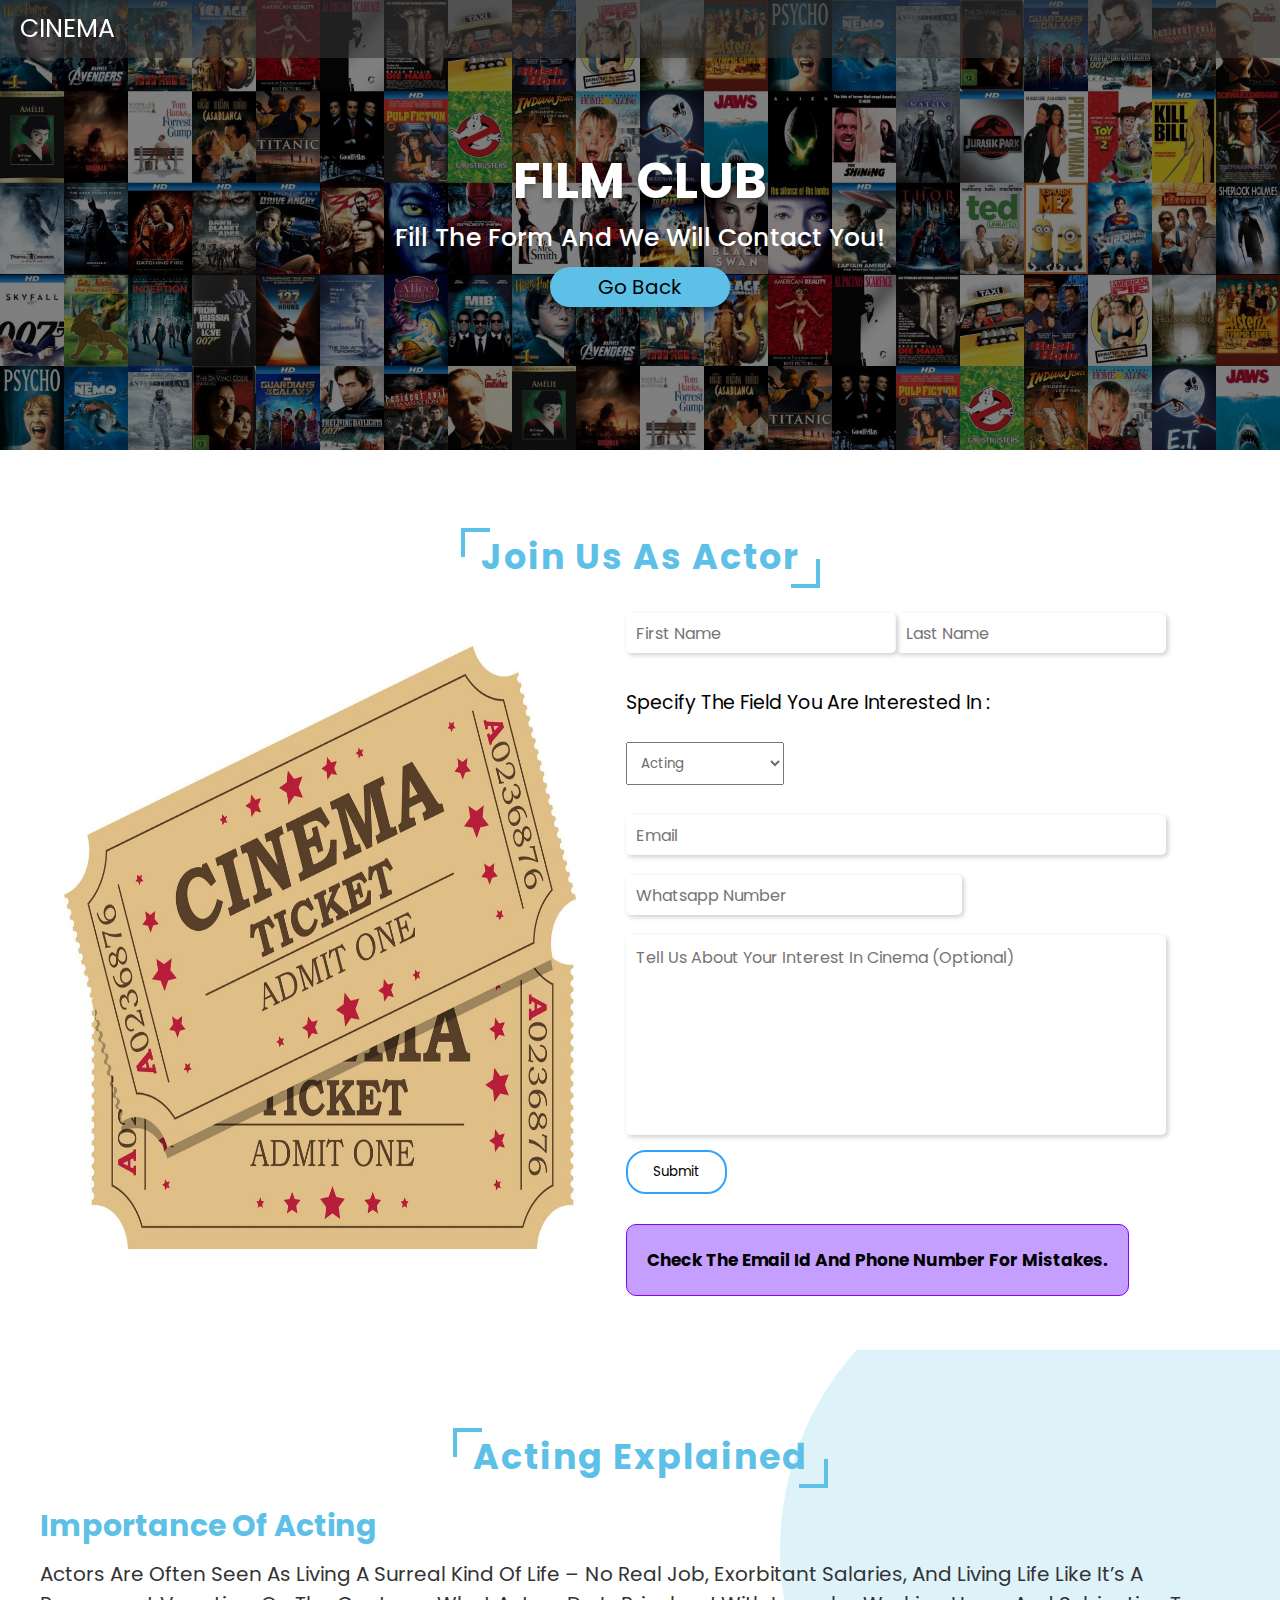
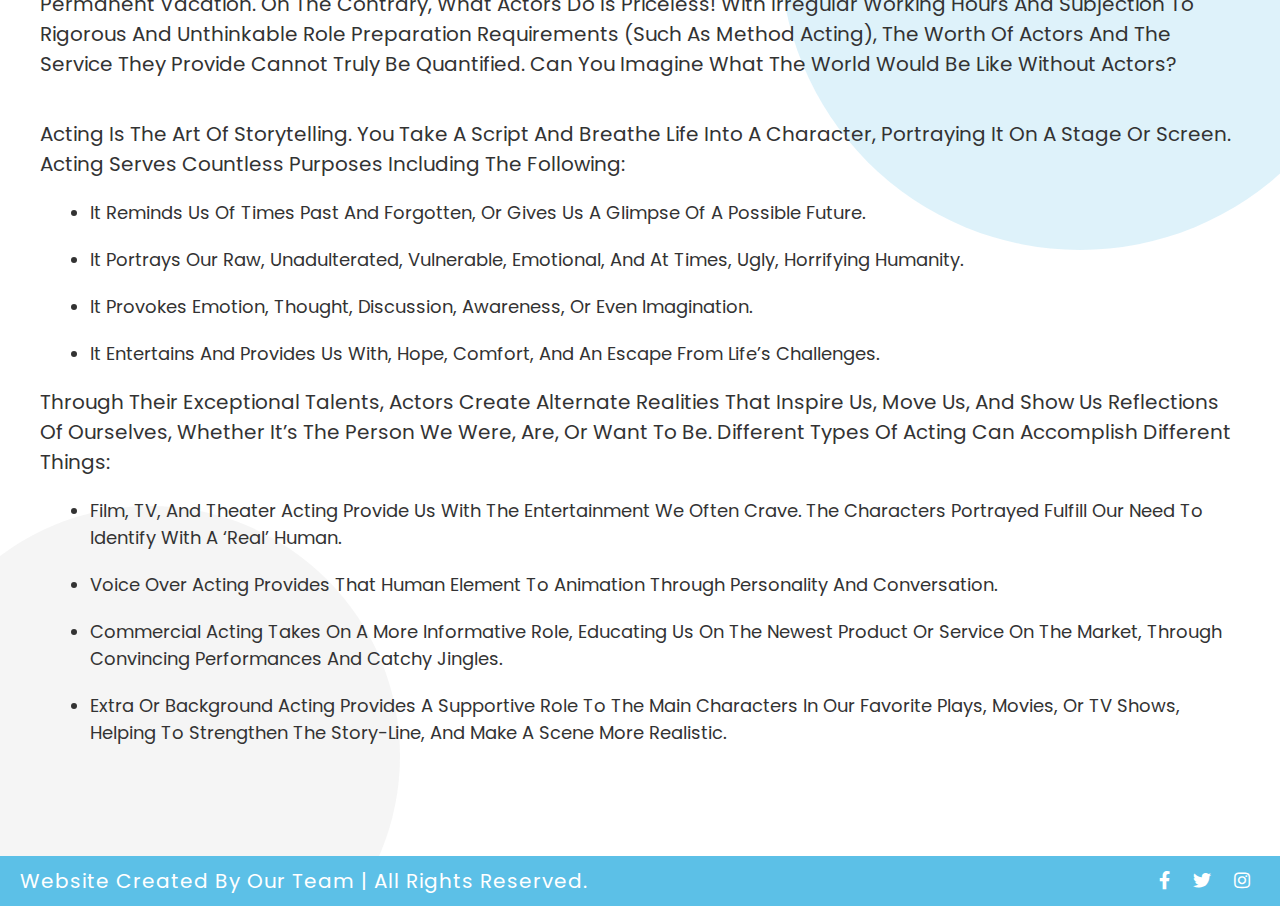
<file: complete website 9/Forms/acting.html>
<!DOCTYPE html>
<html lang="en">
<head>
    <meta charset="UTF-8">
    <meta http-equiv="X-UA-Compatible" content="IE=edge">
    <meta name="viewport" content="width=device-width, initial-scale=1.0">
    <title>Film Club</title>
    <link rel="stylesheet" href="https://cdnjs.cloudflare.com/ajax/libs/font-awesome/5.15.1/css/all.min.css">
    <link
      rel="shortcut icon"
      type="image/png"
      href="https://www.freeiconspng.com/uploads/action-icon-16.png"
    />
    <link rel="stylesheet" href="../style.css">
</head>
<body>
    <header class="header1">

        <a href="#" class="logo">CINEMA</a>
        
        
        </header>
    <section class="home1" >
        <h1 class="banner">FILM CLUB</h1>
        <h3 class="slogan">Fill the form and we will contact you!</h3>
        <a href="../index.html#service"><button>Go back </button></a>
        
    </section>
    <!-- contact section starts  -->

<section id="contact" class="contact">

    <h1 class="heading">join us as Actor</h1>
    
    
    <div class="row">
    
      <div class="image">
        <img src="../images/cinema ticket2.jpg" alt="">
      </div>
    
      <div class="form-container">
        <form action="https://docs.google.com/forms/u/1/d/e/1FAIpQLSev-lCwlsXMlEmmB6mqq49FB_IXPUbBSHsftehOW_bvni6zfA/formResponse" method="POST" name="google-forms" id="sheetdb-form" onsubmit="return validateForm();">
          <div id="form_alerts"></div>
          <div class="inputBox">
            <input id="name" type="text" placeholder="first name" name="entry.1954949721">
            <input type="text" placeholder="last name" name="entry.977281436">
          </div>
    
          <p>Specify the field you are interested in :</p>
          <div>
            <select name="entry.893154288" id="options" required>
              <option value="Select" selected disabled>Select</option>
              <option value="Acting" selected>Acting</option>
              <option value="Direction" >Direction</option>
              <option value="Script Writing">Script Writing</option>
              <option value="Cinematography">Cinematography</option>
              <option value="Music Direction">Music Direction</option>
            </select>
          </div>
    
          <input id="email" type="email" placeholder="Email" name="emailAddress">
          <script>
            function validateEmail () {
    
              var email = document.getElementById('email').value;
              if(email.length == 0) {
                alert("Email can't be blank") ;//Validation Message
                return false;
    
              }
    
              if(!email.match(/^[A-Za-z\._\-[0-9]*[@][A-Za-z]*[\.com][a-z]{2,4}$/)) {
                alert("Please enter a correct email address") ;//Validation Message
                return false;
    
              }
            }  
          </script>
          <input id="phone" type="text" placeholder="Whatsapp Number" name="entry.333544665">
          
          <textarea name="entry.2038142069" id="" cols="30" rows="10" placeholder="Tell us about your interest in cinema (Optional)" ></textarea>
          
          <button onclick="return validateForm();"type="submit">Submit</button>
          
          
        </form>
        <h4>Check the Email id and Phone Number for mistakes. </h4>
      </div>
    
    </div>
    
    </section>

    <section id="about" class="about1">

      <h1 class="heading">Acting explained</h1>
      
      <div class="row">
      
        <div class="content">
          <h3>Importance of acting</h3>

          <div class="screen1">
            
            <p>
              <a
                ><span >Actors</span></a
              >
              are often seen as living a surreal kind of life – no real job, exorbitant
              salaries, and living life like it’s a permanent vacation. On the contrary,
              what actors do is priceless! With irregular working hours and subjection to
              rigorous and unthinkable role preparation requirements (such as method
              acting), the worth of actors and the service they provide cannot truly be
              quantified. Can you imagine what the world would be like without actors?
            </p>
            <p><span id="more-13618"></span></p>
            <p>
              Acting is the art of storytelling. You take a script and breathe life into a
              character, portraying it on a stage or screen. Acting serves countless
              purposes including the following:
            </p>
            <ul>
              <li>
                It reminds us of times past and forgotten, or gives us a glimpse of a
                possible future.
              </li>
              <li>
                It portrays our raw, unadulterated, vulnerable, emotional, and at times,
                ugly, horrifying humanity.
              </li>
              <li>
                It provokes emotion, thought, discussion, awareness, or even imagination.
              </li>
              <li>
                It entertains and provides us with, hope, comfort, and an escape from
                life’s challenges.
              </li>
            </ul>
            <p>
              Through their exceptional talents, actors create alternate realities that
              inspire us, move us, and show us reflections of ourselves, whether it’s the
              person we were, are, or want to be. Different types of acting can accomplish
              different things:
            </p>
            <ul>
              <li>
                Film, TV, and theater acting provide us with the entertainment we often
                crave. The characters portrayed fulfill our need to identify with a ‘real’
                human.
              </li>
              <li>
                Voice over acting provides that human element to animation through
                personality and conversation.
              </li>
              <li>
                Commercial acting takes on a more informative role, educating us on the
                newest product or service on the market, through convincing performances
                and catchy jingles.
              </li>
              <li>
                Extra or background acting provides a supportive role to the main
                characters in our favorite plays, movies, or TV shows, helping to
                strengthen the story-line, and make a scene more realistic.
              </li>
            </ul>
          </div>
          
          
        </div>
    
      
      </div>

      <section class="footer">

        <h1>Website created by our team | All rights reserved.</h1>
        
        <div class="icons">
          <a href="#" class="fab fa-facebook-f"></a>
          <a href="#" class="fab fa-twitter"></a>
          <a href="#" class="fab fa-instagram"></a>
        </div>
        
        </section>
    
    
    <!-- contact section ends -->
    
</body>
</html>
</file>
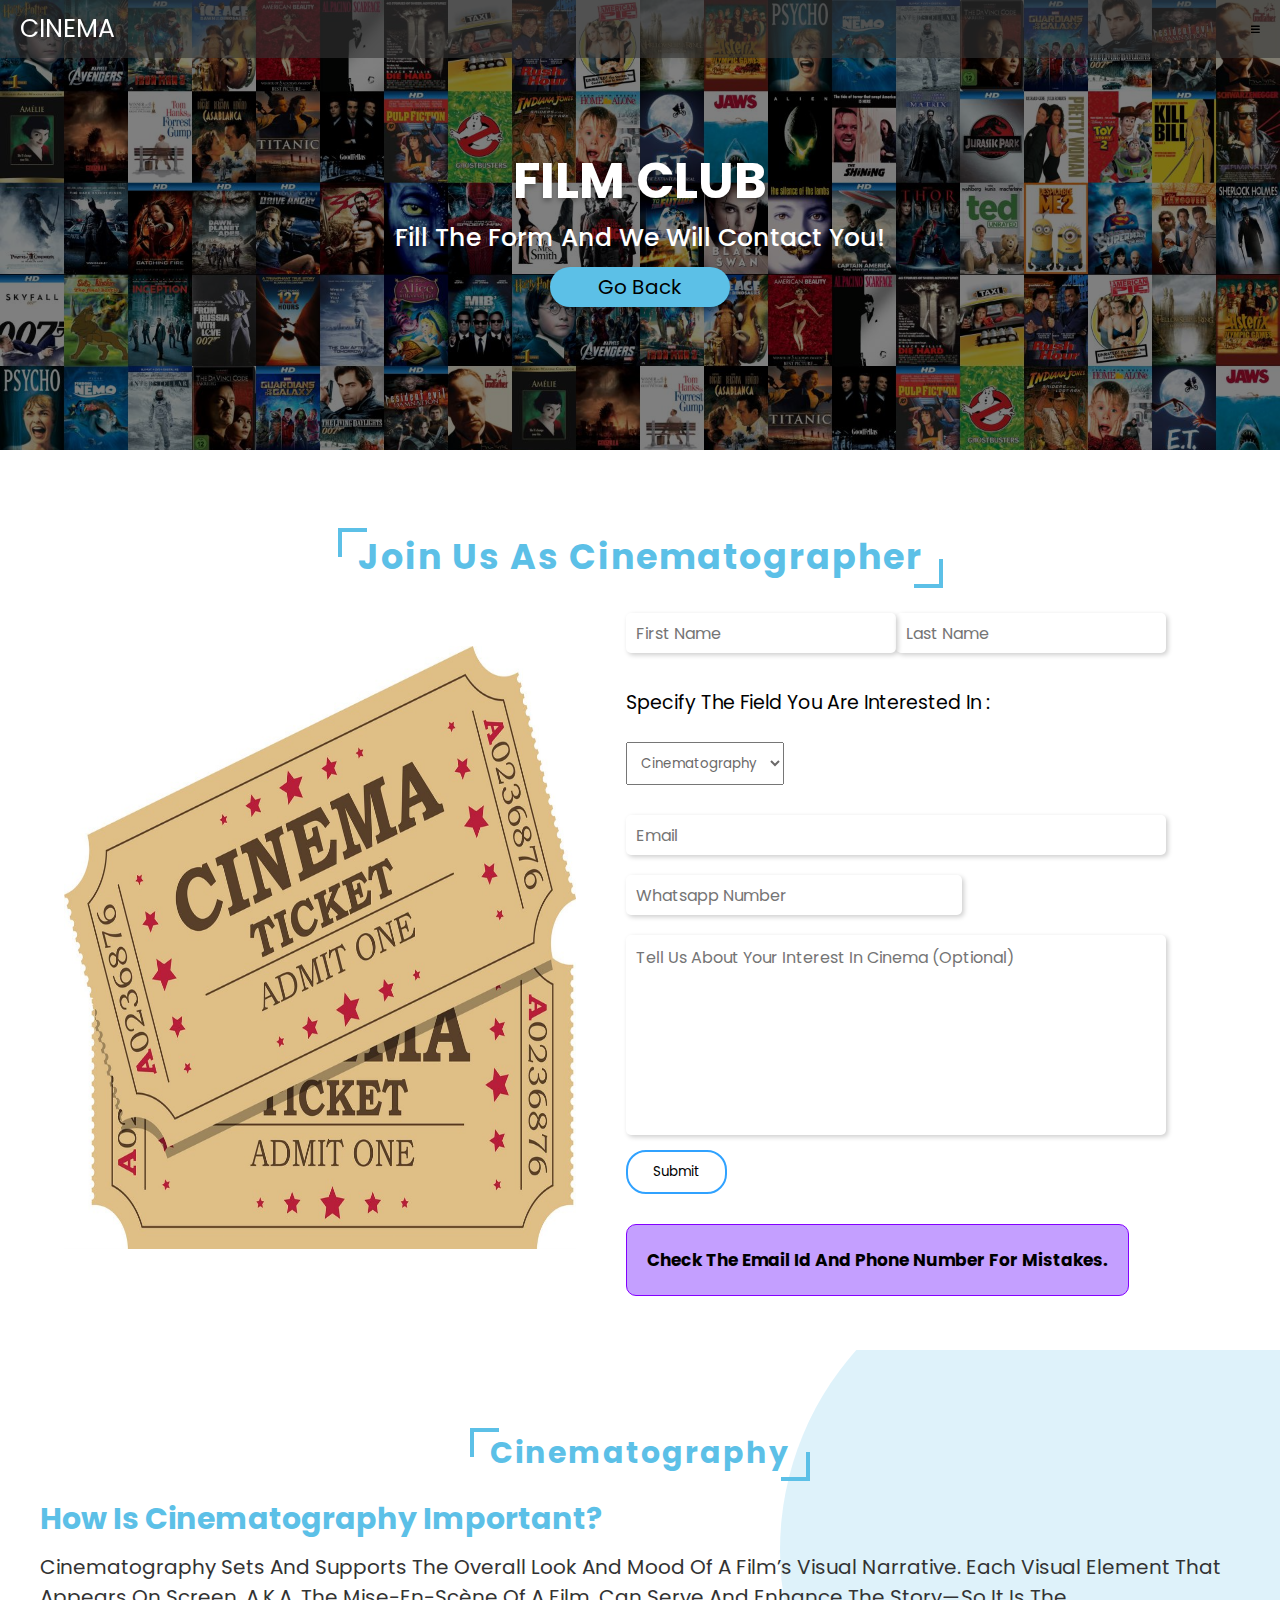
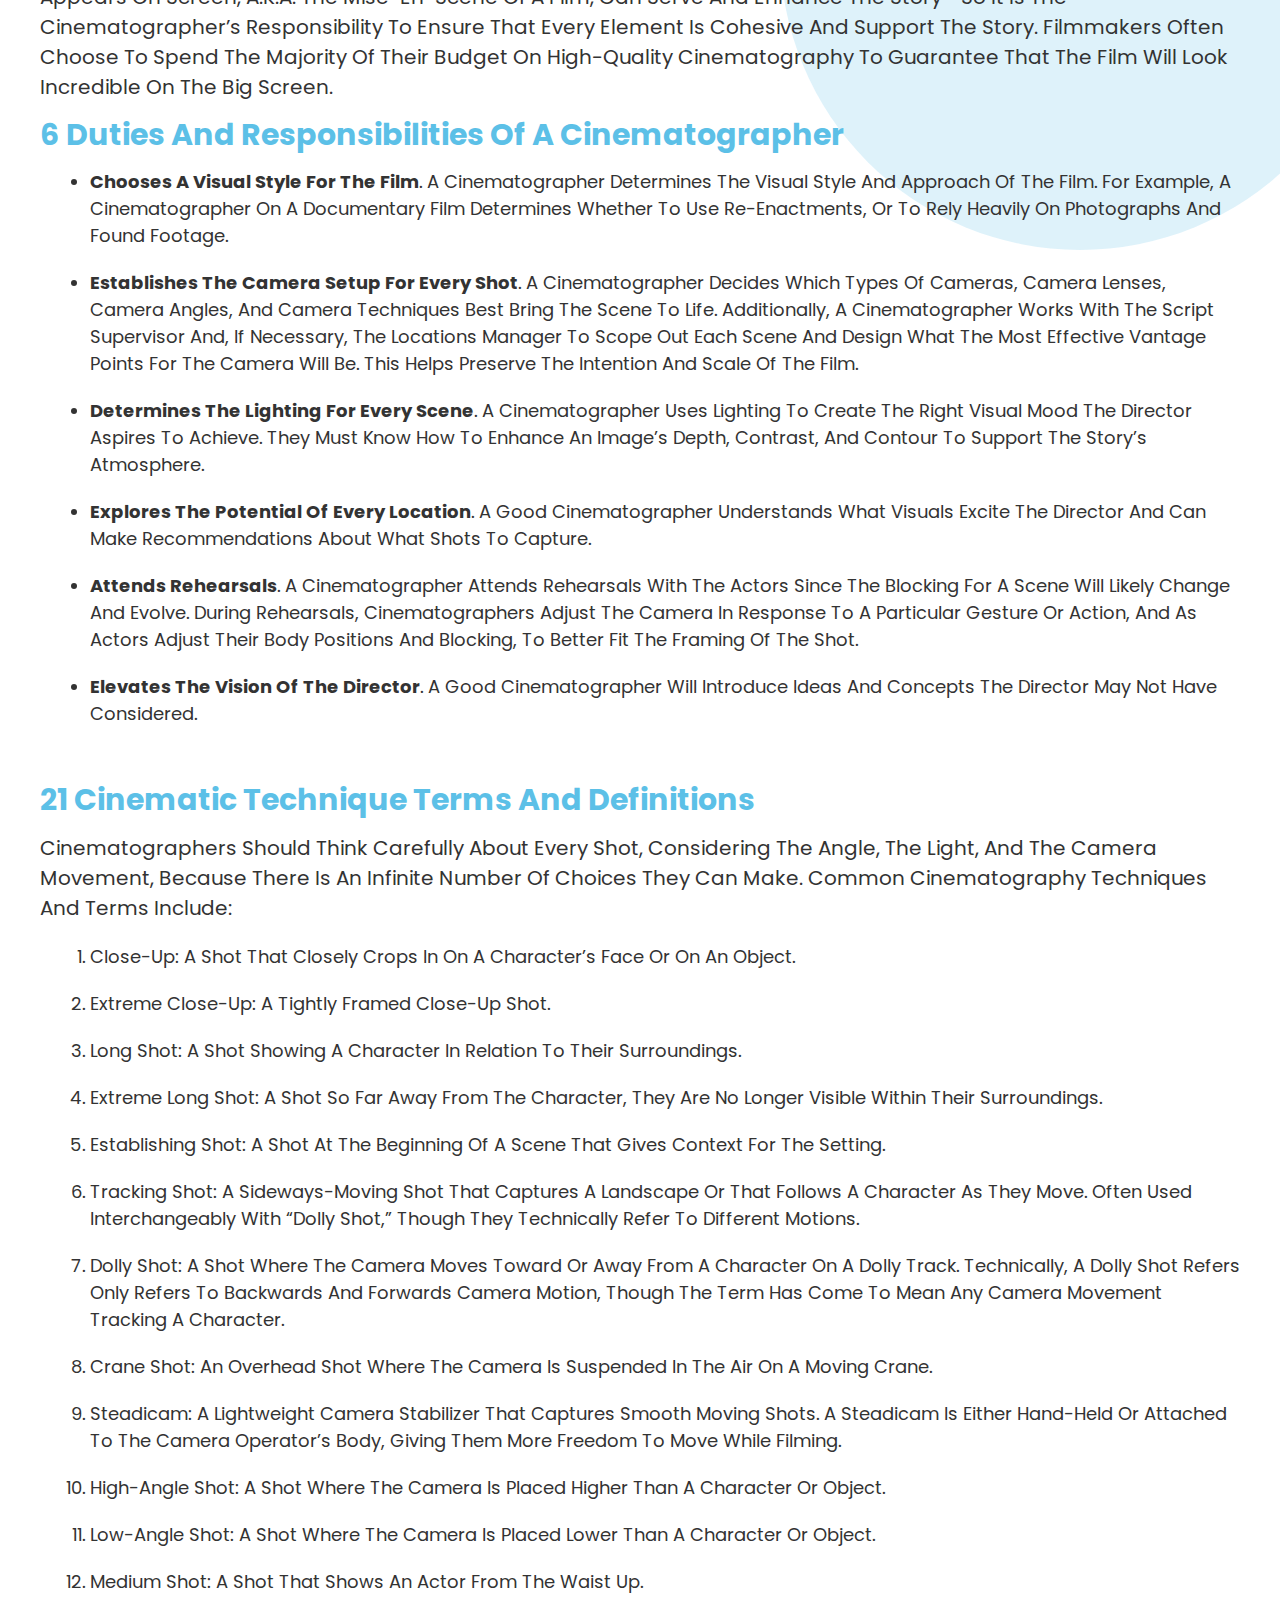
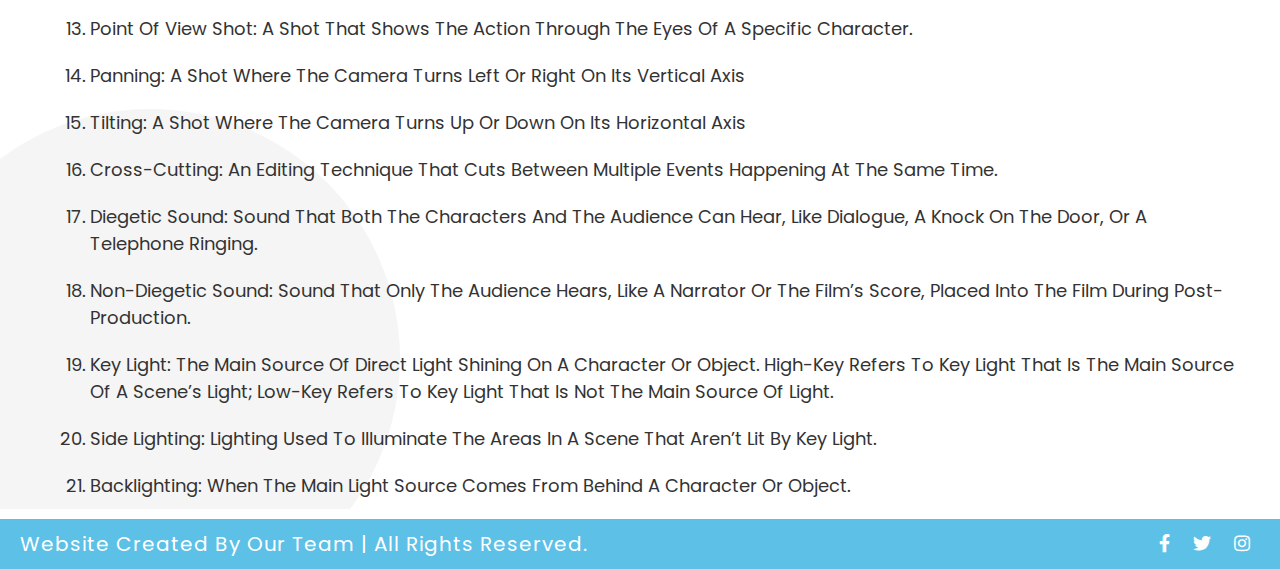
<file: complete website 9/Forms/cinematography.html>
<!DOCTYPE html>
<html lang="en">
<head>
    <meta charset="UTF-8">
    <meta http-equiv="X-UA-Compatible" content="IE=edge">
    <meta name="viewport" content="width=device-width, initial-scale=1.0">
    <title>Film Club</title>
    <link
      rel="shortcut icon"
      type="image/png"
      href="https://www.freeiconspng.com/uploads/action-icon-16.png"
    />
    <link rel="stylesheet" href="../style.css">
    <link rel="stylesheet" href="https://cdnjs.cloudflare.com/ajax/libs/font-awesome/5.15.1/css/all.min.css">
</head>
<body>
    <header class="header1">

        <a href="#" class="logo">CINEMA</a>
        
        
        <div class="fas fa-bars"></div>
        
        
        
        
        
        </header>
    <section class="home1" >
        <h1 class="banner">FILM CLUB</h1>
        <h3 class="slogan">Fill the form and we will contact you!</h3>
        <a href="../index.html#service"><button>Go back </button></a>
        
    </section>
    <!-- contact section starts  -->

<section id="contact" class="contact">

    <h1 class="heading">join us as Cinematographer</h1>
    
    
    <div class="row">
    
      <div class="image">
        <img src="../images/cinema ticket2.jpg" alt="">
      </div>
    
      <div class="form-container">
        <form action="https://docs.google.com/forms/u/1/d/e/1FAIpQLSev-lCwlsXMlEmmB6mqq49FB_IXPUbBSHsftehOW_bvni6zfA/formResponse" method="POST" name="google-forms" id="sheetdb-form" onsubmit="return validateForm();">
          <div id="form_alerts"></div>
          <div class="inputBox">
            <input id="name" type="text" placeholder="first name" name="entry.1954949721">
            <input type="text" placeholder="last name" name="entry.977281436">
          </div>
    
          <p>Specify the field you are interested in :</p>
          <div>
            <select name="entry.893154288" id="options" required>
              <option value="Select" selected disabled>Select</option>
              <option value="Acting" >Acting</option>
              <option value="Direction" >Direction</option>
              <option value="Script Writing">Script Writing</option>
              <option value="Cinematography" selected>Cinematography</option>
              <option value="Music Direction">Music Direction</option>
            </select>
          </div>
    
          <input id="email" type="email" placeholder="Email" name="emailAddress">
          <script>
            function validateEmail () {
    
              var email = document.getElementById('email').value;
              if(email.length == 0) {
                alert("Email can't be blank") ;//Validation Message
                return false;
    
              }
    
              if(!email.match(/^[A-Za-z\._\-[0-9]*[@][A-Za-z]*[\.com][a-z]{2,4}$/)) {
                alert("Please enter a correct email address") ;//Validation Message
                return false;
    
              }
            }  
          </script>
          <input id="phone" type="text" placeholder="Whatsapp Number" name="entry.333544665">
          
          <textarea name="entry.2038142069" id="" cols="30" rows="10" placeholder="Tell us about your interest in cinema (Optional)" ></textarea>
          
          <button onclick="return validateForm();"type="submit">Submit</button>
          
          
        </form>
        <h4>Check the Email id and Phone Number for mistakes. </h4>
      </div>
    
    </div>
    
    </section>
    
    <section id="about" class="about1">

      <h1 class="heading" id="head1">Cinematography</h1>
      
      <div class="row">
      
        <div class="content">
          <h3>How is Cinematography important?</h3>
          
          <div class="screen">
            <div
            class="mc-mt-6"
            data-mc-segment-trigger="true"
            data-mc-segment-event-type="Article Page Click"
            data-event-obj='{"title":"Film 101: What Is Cinematography and What Does a Cinematographer Do?","category":"Arts \u0026 Entertainment","format":"What is","url":"CURRENT_URL","referrer":"CURRENT_REFERRER","location":"body"}'
          >
            <a
              data-subsection="why-is-cinematography-important-to-filmmaking"
              id="why-is-cinematography-important-to-filmmaking"
            ></a>
            
            <div class="contentful__section-body highlight-shareable">
              <p class="article-body__paragraph mc-mb-6">
                Cinematography sets and supports the overall look and mood of a film’s
                visual narrative. Each visual element that appears on screen, a.k.a. the
                <a
                  
                  >mise-en-scène</a
                >
                of a film, can serve and enhance the story—so it is the cinematographer’s
                responsibility to ensure that every element is cohesive and support the
                story. Filmmakers often choose to spend the majority of their budget on
                high-quality cinematography to guarantee that the film will look
                incredible on the big screen.
              </p>
            </div>
          </div>
          <div
          class="mc-mt-6 article-ad__container"
          data-mc-segment-trigger="true"
          data-mc-segment-event-type="Article Page Click"
          data-event-obj='{"title":"Film 101: What Is Cinematography and What Does a Cinematographer Do?","category":"Arts \u0026 Entertainment","format":"What is","url":"CURRENT_URL","referrer":"CURRENT_REFERRER","location":"body"}'
        >
          <a
            data-subsection="6-duties-and-responsibilities-of-a-cinematographer"
            id="6-duties-and-responsibilities-of-a-cinematographer"
          ></a>
          <h3 class="mc-mb-4 mc-text-h2 highlight-shareable">
            6 Duties and Responsibilities of a Cinematographer
          </h3>
          <div class="contentful__section-body highlight-shareable">
            <ul class="article-body__list article-body__list--unordered mc-m-4">
              <li class="article-body__list-item mc-my-4">
                <strong class="article-body__double_emphasis mc-text--bold"
                  >Chooses a visual style for the film</strong
                >. A cinematographer determines the visual style and approach of the
                film. For example, a cinematographer on a documentary film determines
                whether to use re-enactments, or to rely heavily on photographs and
                found footage.
              </li>
              <li class="article-body__list-item mc-my-4">
                <strong class="article-body__double_emphasis mc-text--bold"
                  >Establishes the camera setup for every shot</strong
                >. A cinematographer decides which types of cameras, camera lenses,
                camera angles, and camera techniques best bring the scene to life.
                Additionally, a cinematographer works with the script supervisor and, if
                necessary, the locations manager to scope out each scene and design what
                the most effective vantage points for the camera will be. This helps
                preserve the intention and scale of the film.
              </li>
              <li class="article-body__list-item mc-my-4">
                <strong class="article-body__double_emphasis mc-text--bold"
                  >Determines the lighting for every scene</strong
                >. A cinematographer uses lighting to create the right visual mood the
                director aspires to achieve. They must know how to enhance an image’s
                depth, contrast, and contour to support the story’s atmosphere.
              </li>
              <li class="article-body__list-item mc-my-4">
                <strong class="article-body__double_emphasis mc-text--bold"
                  >Explores the potential of every location</strong
                >. A good cinematographer understands what visuals excite the director
                and can make recommendations about what shots to capture.
              </li>
              <li class="article-body__list-item mc-my-4">
                <strong class="article-body__double_emphasis mc-text--bold"
                  >Attends rehearsals</strong
                >. A cinematographer attends rehearsals with the actors since the
                blocking for a scene will likely change and evolve. During rehearsals,
                cinematographers adjust the camera in response to a particular gesture
                or action, and as actors adjust their body positions and blocking, to
                better fit the framing of the shot.
              </li>
              <li class="article-body__list-item mc-my-4">
                <strong class="article-body__double_emphasis mc-text--bold"
                  >Elevates the vision of the director</strong
                >. A good cinematographer will introduce ideas and concepts the director
                may not have considered.
              </li>
            </ul>
          </div>
          
          </div>
        </div>
        <div
        class="mc-mt-6 article-ad__container"
        data-mc-segment-trigger="true"
        data-mc-segment-event-type="Article Page Click"
        data-event-obj='{"title":"Film 101: What Is Cinematography and What Does a Cinematographer Do?","category":"Arts \u0026 Entertainment","format":"What is","url":"CURRENT_URL","referrer":"CURRENT_REFERRER","location":"body"}'
      >
        <a
          data-subsection="21-cinematic-technique-terms-and-definitions"
          id="21-cinematic-technique-terms-and-definitions"
        ></a>
        <h3 class="mc-mb-4 mc-text-h2 highlight-shareable">
          21 Cinematic Technique Terms and Definitions
        </h3>
        <div class="contentful__section-body highlight-shareable">
          <p class="article-body__paragraph mc-mb-6">
            Cinematographers should think carefully about every shot, considering the
            angle, the light, and the camera movement, because there is an infinite
            number of choices they can make. Common cinematography techniques and
            terms include:
          </p>
          <ol class="article-body__list article-body__list--ordered mc-m-4">
            <li class="article-body__list-item mc-my-4">
              Close-up: a shot that closely crops in on a character’s face or on an
              object.
            </li>
            <li class="article-body__list-item mc-my-4">
              Extreme close-up: A tightly framed close-up shot.
            </li>
            <li class="article-body__list-item mc-my-4">
              Long shot: a shot showing a character in relation to their surroundings.
            </li>
            <li class="article-body__list-item mc-my-4">
              Extreme long shot: a shot so far away from the character, they are no
              longer visible within their surroundings.
            </li>
            <li class="article-body__list-item mc-my-4">
              Establishing shot: a shot at the beginning of a scene that gives context
              for the setting.
            </li>
            <li class="article-body__list-item mc-my-4">
              Tracking shot: a sideways-moving shot that captures a landscape or that
              follows a character as they move. Often used interchangeably with “dolly
              shot,” though they technically refer to different motions.
            </li>
            <li class="article-body__list-item mc-my-4">
              Dolly shot: a shot where the camera moves toward or away from a
              character on a dolly track. Technically, a dolly shot refers only refers
              to backwards and forwards camera motion, though the term has come to
              mean any camera movement tracking a character.
            </li>
            <li class="article-body__list-item mc-my-4">
              Crane shot: an overhead shot where the camera is suspended in the air on
              a moving crane.
            </li>
            <li class="article-body__list-item mc-my-4">
              Steadicam: a lightweight camera stabilizer that captures smooth moving
              shots. A Steadicam is either hand-held or attached to the camera
              operator’s body, giving them more freedom to move while filming.
            </li>
            <li class="article-body__list-item mc-my-4">
              High-angle shot: a shot where the camera is placed higher than a
              character or object.
            </li>
            <li class="article-body__list-item mc-my-4">
              Low-angle shot: a shot where the camera is placed lower than a character
              or object.
            </li>
            <li class="article-body__list-item mc-my-4">
              Medium shot: a shot that shows an actor from the waist up.
            </li>
            <li class="article-body__list-item mc-my-4">
              Point of view shot: a shot that shows the action through the eyes of a
              specific character.
            </li>
            <li class="article-body__list-item mc-my-4">
              Panning: a shot where the camera turns left or right on its vertical
              axis
            </li>
            <li class="article-body__list-item mc-my-4">
              Tilting: a shot where the camera turns up or down on its horizontal axis
            </li>
            <li class="article-body__list-item mc-my-4">
              Cross-cutting: an editing technique that cuts between multiple events
              happening at the same time.
            </li>
            <li class="article-body__list-item mc-my-4">
              <a
               
                >Diegetic sound</a
              >: sound that both the characters and the audience can hear, like
              dialogue, a knock on the door, or a telephone ringing.
            </li>
            <li class="article-body__list-item mc-my-4">
              Non-diegetic sound: sound that only the audience hears, like a narrator
              or the film’s score, placed into the film during post-production.
            </li>
            <li class="article-body__list-item mc-my-4">
              Key light: the main source of direct light shining on a character or
              object. High-key refers to key light that is the main source of a
              scene’s light; low-key refers to key light that is not the main source
              of light.
            </li>
            <li class="article-body__list-item mc-my-4">
              Side lighting: lighting used to illuminate the areas in a scene that
              aren’t lit by key light.
            </li>
            <li class="article-body__list-item mc-my-4">
              Backlighting: when the main light source comes from behind a character
              or object.
            </li>
          </ol>
        </div>
      </div>
      
          </div>
 
        </div>
          
      
      </div>
    
      </section>

      <section class="footer">

        <h1>Website created by our team | All rights reserved.</h1>
        
        <div class="icons">
          <a href="#" class="fab fa-facebook-f"></a>
          <a href="#" class="fab fa-twitter"></a>
          <a href="#" class="fab fa-instagram"></a>
        </div>
        
        </section>
    
    <!-- contact section ends -->
    
</body>
</html>
</file>
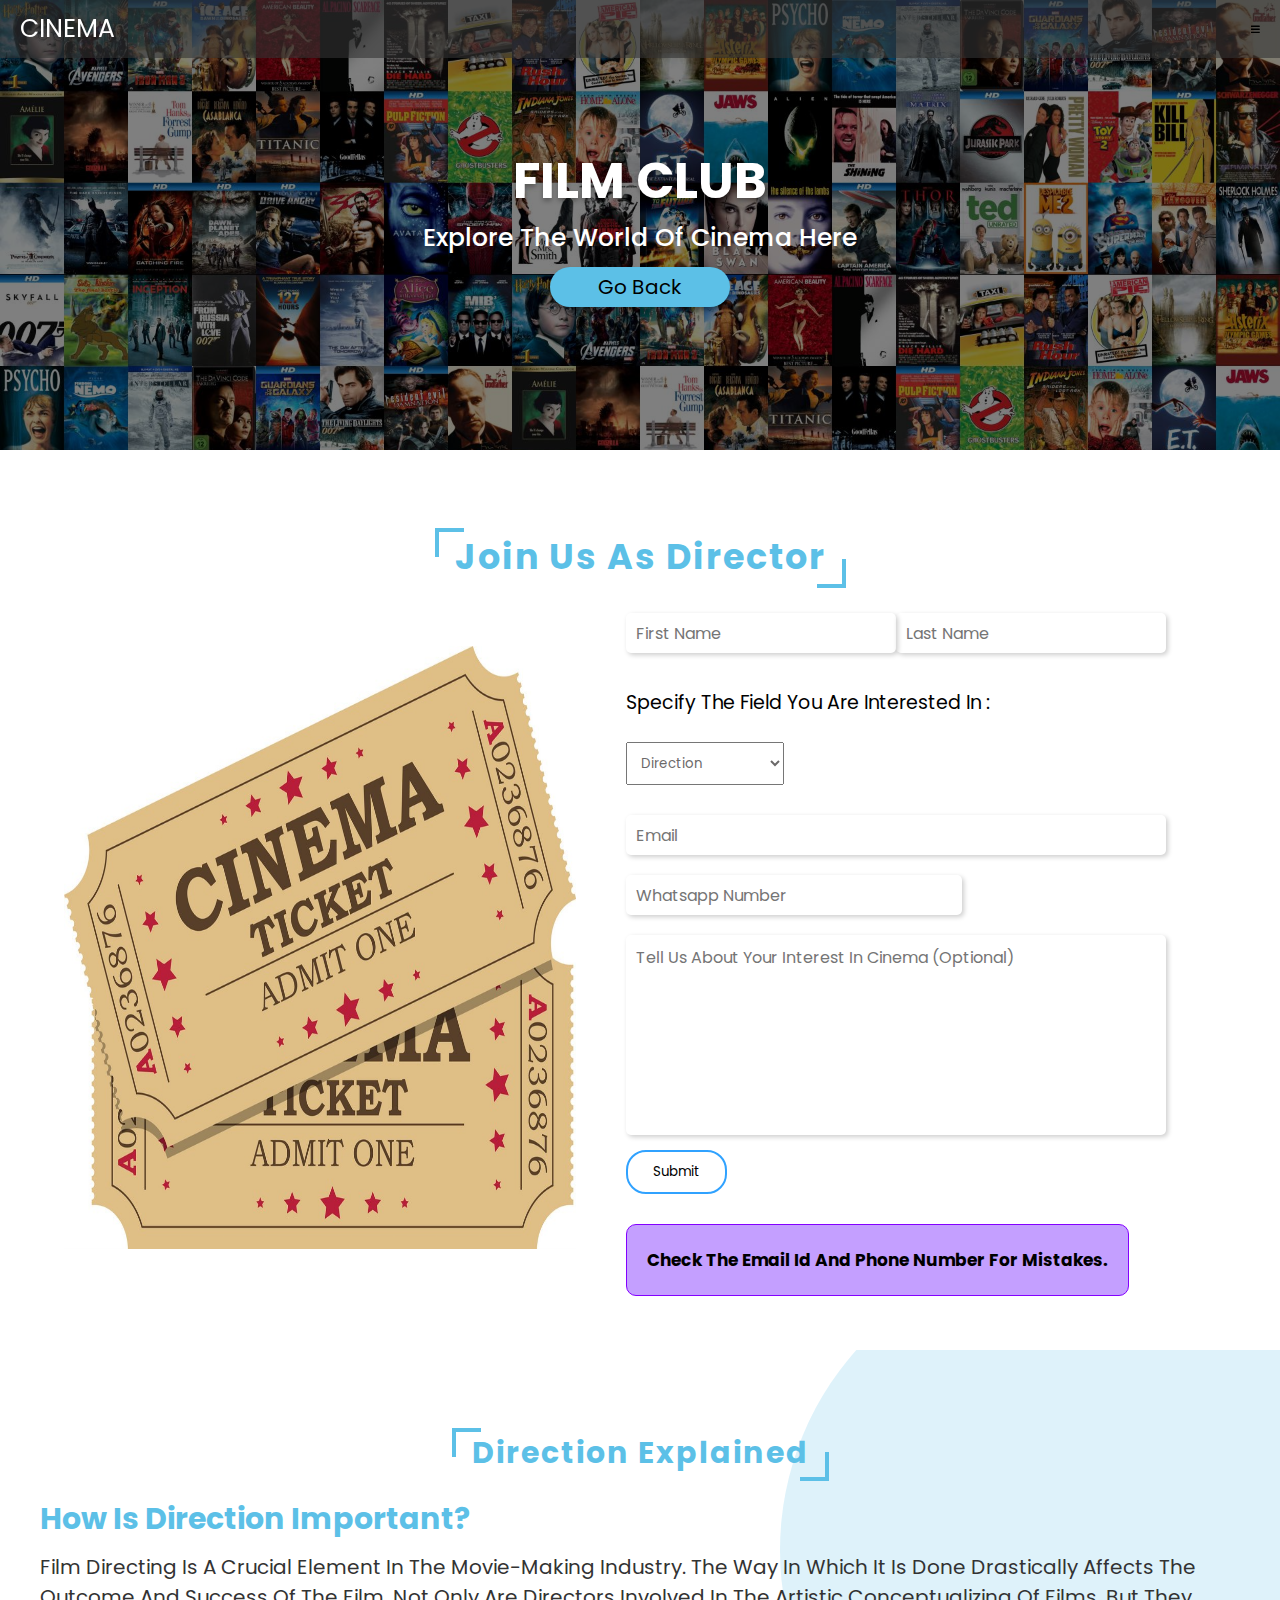
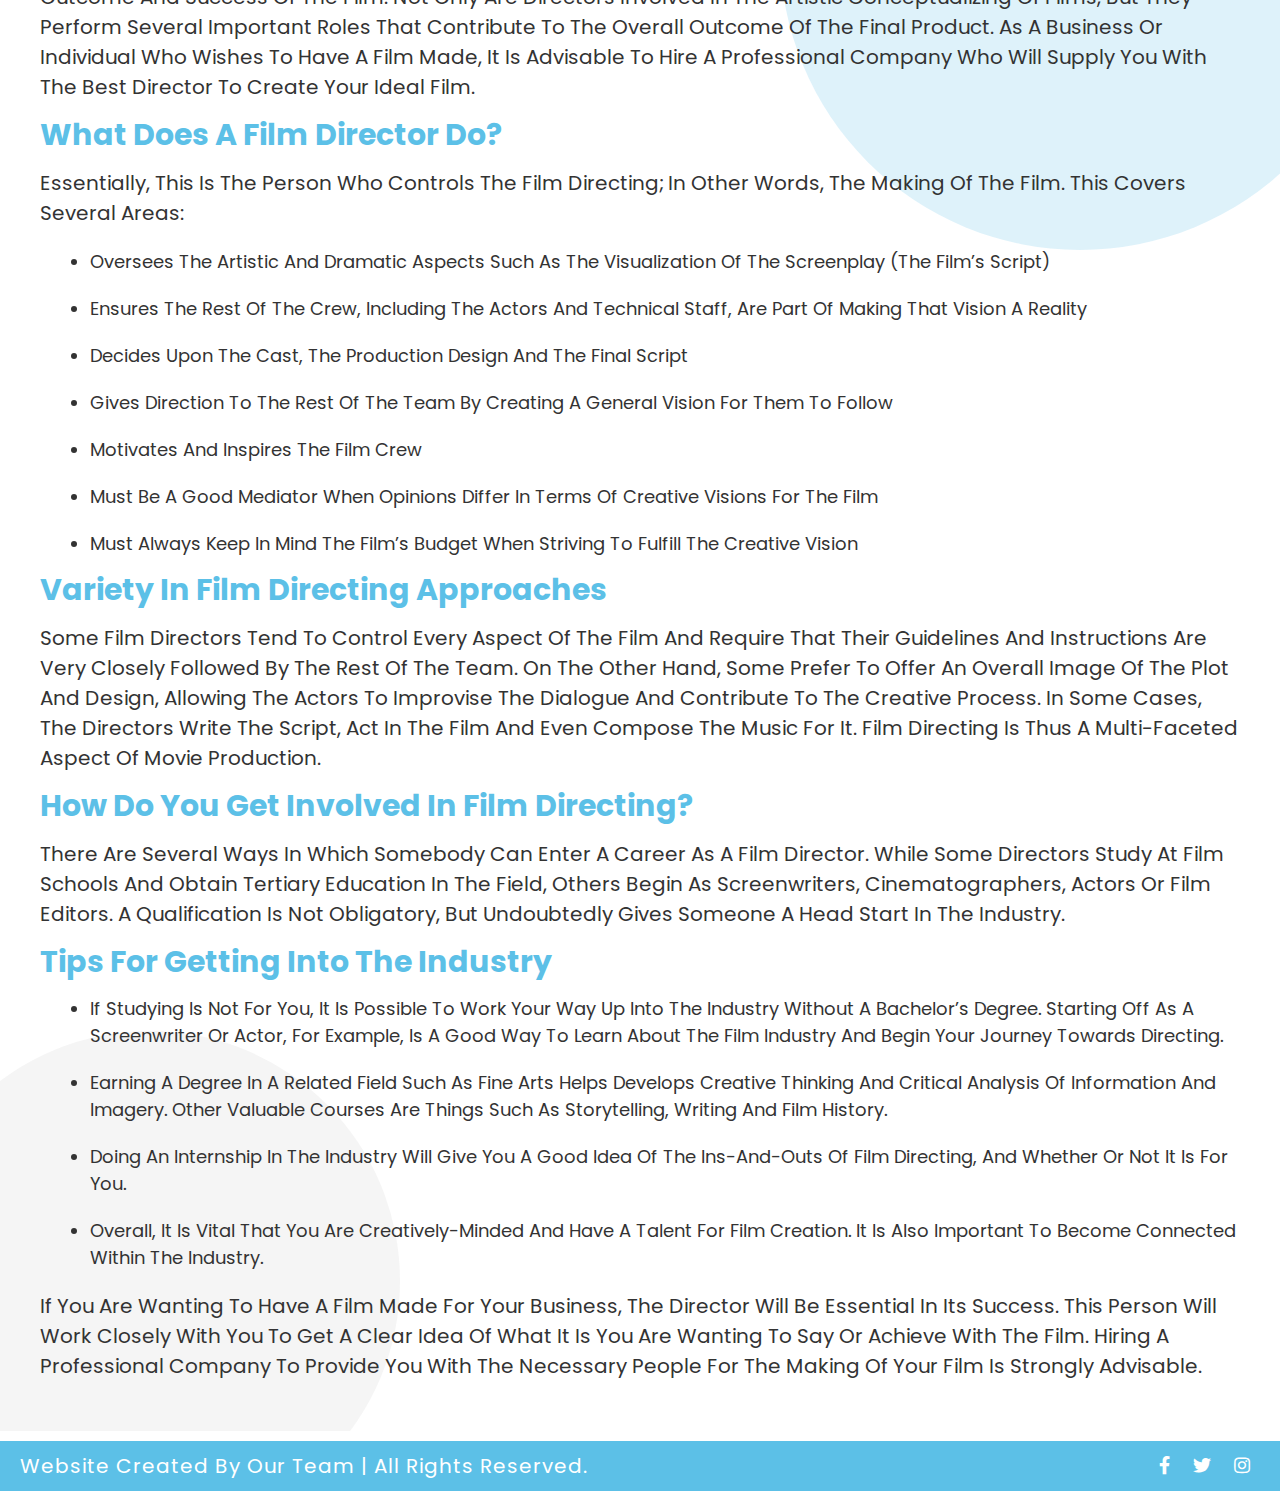
<file: complete website 9/Forms/direction.html>
<!DOCTYPE html>
<html lang="en">
<head>
    <meta charset="UTF-8">
    <meta http-equiv="X-UA-Compatible" content="IE=edge">
    <meta name="viewport" content="width=device-width, initial-scale=1.0">
    <title>Film Club</title>
    <link
      rel="shortcut icon"
      type="image/png"
      href="https://www.freeiconspng.com/uploads/action-icon-16.png"
    />
    <link rel="stylesheet" href="../style.css">
    <link rel="stylesheet" href="https://cdnjs.cloudflare.com/ajax/libs/font-awesome/5.15.1/css/all.min.css">
</head>
<body>
    <header class="header1">

        <a href="#" class="logo">CINEMA</a>
        
        
        <div class="fas fa-bars"></div>
        
        
        
        
        
        </header>
    <section class="home1" >
        <h1 class="banner">FILM CLUB</h1>
        <h3 class="slogan">Explore The World Of Cinema Here</h3>
        <a href="../index.html#service"><button>Go back </button></a>
        
    </section>
    <!-- contact section starts  -->

<section id="contact" class="contact">

    <h1 class="heading">join us as director</h1>
    
    
    <div class="row">
    
      <div class="image">
        <img src="../images/cinema ticket2.jpg" alt="">
      </div>
    
      <div class="form-container">
        <form action="https://docs.google.com/forms/u/1/d/e/1FAIpQLSev-lCwlsXMlEmmB6mqq49FB_IXPUbBSHsftehOW_bvni6zfA/formResponse" method="POST" name="google-forms" id="sheetdb-form" onsubmit="return validateForm();">
          <div id="form_alerts"></div>
          <div class="inputBox">
            <input id="name" type="text" placeholder="first name" name="entry.1954949721">
            <input type="text" placeholder="last name" name="entry.977281436">
          </div>
    
          <p>Specify the field you are interested in :</p>
          <div>
            <select name="entry.893154288" id="options" required>
              <option value="Select" selected disabled>Select</option>
              <option value="Acting">Acting</option>
              <option value="Direction" selected>Direction</option>
              <option value="Script Writing">Script Writing</option>
              <option value="Cinematography">Cinematography</option>
              <option value="Music Direction">Music Direction</option>
            </select>
          </div>
    
          <input id="email" type="email" placeholder="Email" name="emailAddress">
          <script>
            function validateEmail () {
    
              var email = document.getElementById('email').value;
              if(email.length == 0) {
                alert("Email can't be blank") ;//Validation Message
                return false;
    
              }
    
              if(!email.match(/^[A-Za-z\._\-[0-9]*[@][A-Za-z]*[\.com][a-z]{2,4}$/)) {
                alert("Please enter a correct email address") ;//Validation Message
                return false;
    
              }
            }  
          </script>
          <input id="phone" type="text" placeholder="Whatsapp Number" name="entry.333544665">
          
          <textarea name="entry.2038142069" id="" cols="30" rows="10" placeholder="Tell us about your interest in cinema (Optional)" ></textarea>
          
          <button onclick="return validateForm();"type="submit">Submit</button>
          
          
        </form>
        <h4>Check the Email id and Phone Number for mistakes. </h4>
      </div>
    
    </div>
    
    </section>
    <section id="about" class="about1">

      <h1 class="heading" id="head1">Direction Explained</h1>
      
      <div class="row">
      
        <div class="content">
          <h3>How is Direction important?</h3>
          
          <div class="screen">
            <p>
              Film directing is a crucial element in the movie-making industry. The way in
              which it is done drastically affects the outcome and success of the film.
              Not only are directors involved in the artistic conceptualizing of films,
              but they perform several important roles that contribute to the overall
              outcome of the final product. As a business or individual who wishes to have
              a film made, it is advisable to hire a professional company who will supply
              you with the best director to create your ideal film.
            </p>
            <h3>What Does a Film Director Do?</h3>
            <p>
              Essentially, this is the person who controls the film directing; in other
              words, the making of the film. This covers several areas:
            </p>
            <ul>
              <li>
                Oversees the artistic and dramatic aspects such as the visualization of
                the screenplay (the film’s script)
              </li>
              <li>
                Ensures the rest of the crew, including the actors and technical staff,
                are part of making that vision a reality
              </li>
              <li>Decides upon the cast, the production design and the final script</li>
              <li>
                Gives direction to the rest of the team by creating a general vision for
                them to follow
              </li>
              <li>Motivates and inspires the film crew</li>
              <li>
                Must be a good mediator when opinions differ in terms of creative visions
                for the film
              </li>
              <li>
                Must always keep in mind the film’s budget when striving to fulfill the
                creative vision
              </li>
            </ul>
            <h3>Variety in Film Directing Approaches</h3>
            <p>
              Some film directors tend to control every aspect of the film and require
              that their guidelines and instructions are very closely followed by the rest
              of the team. On the other hand, some prefer to offer an overall image of the
              plot and design, allowing the actors to improvise the dialogue and
              contribute to the creative process. In some cases, the directors write the
              script, act in the film and even compose the music for it. Film directing is
              thus a multi-faceted aspect of movie production.
            </p>
            <h3>How Do You Get Involved in Film Directing?</h3>
            <p>
              There are several ways in which somebody can enter a career as a film
              director. While some directors study at film schools and obtain tertiary
              education in the field, others begin as screenwriters, cinematographers,
              actors or film editors. A qualification is not obligatory, but undoubtedly
              gives someone a head start in the industry.
            </p>
            <h3>Tips for Getting into the Industry</h3>
            <ul>
              <li>
                If studying is not for you, it is possible to work your way up into the
                industry without a bachelor’s degree. Starting off as a screenwriter or
                actor, for example, is a good way to learn about the film industry and
                begin your journey towards directing.
              </li>
              <li>
                Earning a degree in a related field such as Fine Arts helps develops
                creative thinking and critical analysis of information and imagery. Other
                valuable courses are things such as storytelling, writing and film
                history.
              </li>
              <li>
                Doing an internship in the industry will give you a good idea of the
                ins-and-outs of film directing, and whether or not it is for you.
              </li>
              <li>
                Overall, it is vital that you are creatively-minded and have a talent for
                film creation. It is also important to become connected within the
                industry.
              </li>
            </ul>
            <p>
              If you are wanting to have a film made for your business, the director will
              be essential in its success. This person will work closely with you to get a
              clear idea of what it is you are wanting to say or achieve with the film.
              Hiring a professional company to provide you with the necessary people for
              the making of your film is strongly advisable.
            </p>
          
           
          </div>
 
        </div>
          
      
      </div>
    
      </section>

      <section class="footer">

        <h1>Website created by our team | All rights reserved.</h1>
        
        <div class="icons">
          <a href="#" class="fab fa-facebook-f"></a>
          <a href="#" class="fab fa-twitter"></a>
          <a href="#" class="fab fa-instagram"></a>
        </div>
        
        </section>
    
    
    <!-- contact section ends -->
    
</body>
</html>
</file>
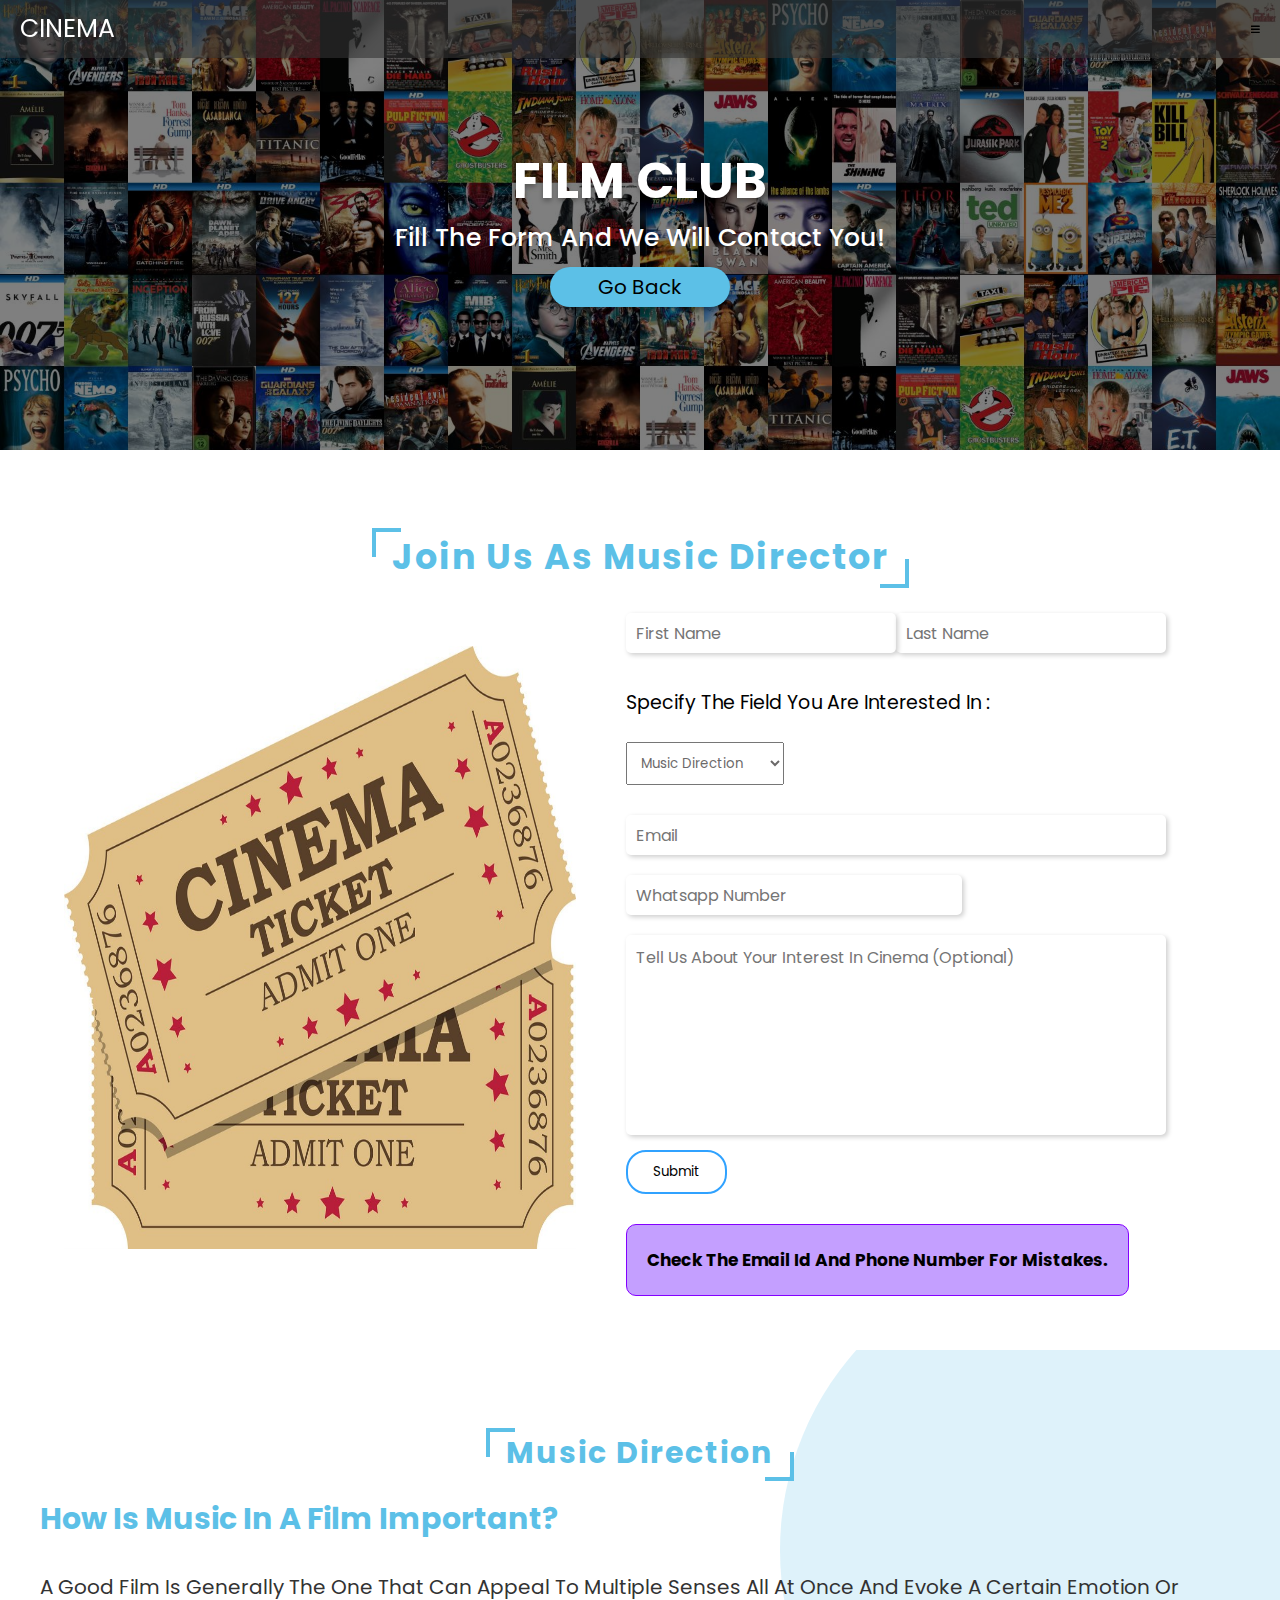
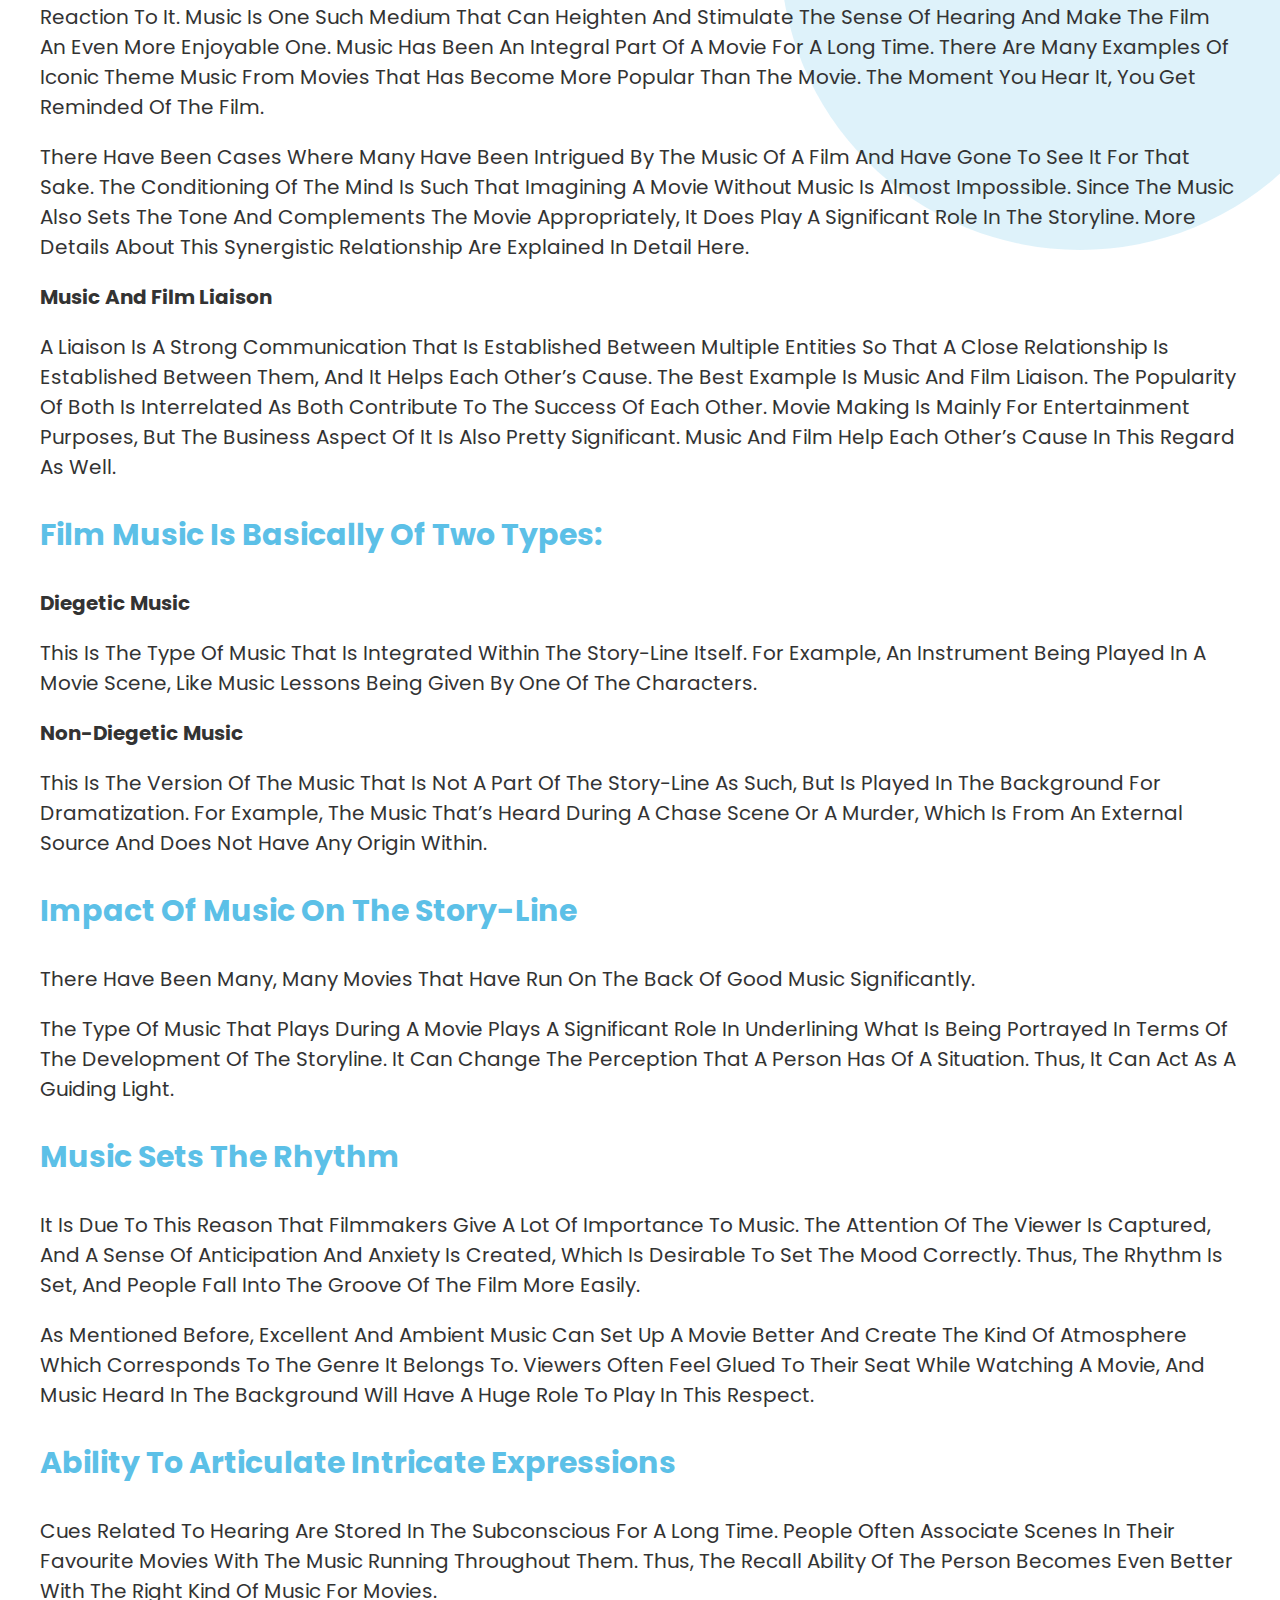
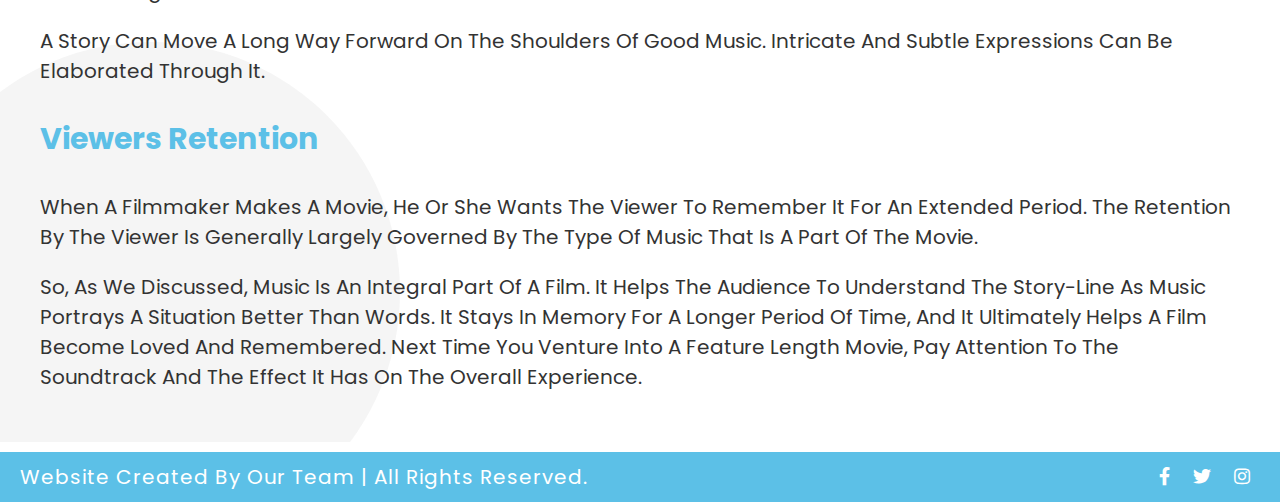
<file: complete website 9/Forms/musicDirection.html>
<!DOCTYPE html>
<html lang="en">
<head>
    <meta charset="UTF-8">
    <meta http-equiv="X-UA-Compatible" content="IE=edge">
    <meta name="viewport" content="width=device-width, initial-scale=1.0">
    <title>Film Club</title>
    <link
      rel="shortcut icon"
      type="image/png"
      href="https://www.freeiconspng.com/uploads/action-icon-16.png"
    />
    <link rel="stylesheet" href="https://cdnjs.cloudflare.com/ajax/libs/font-awesome/5.15.1/css/all.min.css">
    <link rel="stylesheet" href="../style.css">
</head>
<body>
    <header class="header1">

        <a href="#" class="logo">CINEMA</a>
        
        
        <div class="fas fa-bars"></div>
        
        
        
        
        
        </header>
    <section class="home1" >
        <h1 class="banner">FILM CLUB</h1>
        <h3 class="slogan">Fill the form and we will contact you!</h3>
        <a href="../index.html#service"><button>Go back </button></a>
        
    </section>
    <!-- contact section starts  -->

<section id="contact" class="contact">

    <h1 class="heading">join us as Music Director</h1>
    
    
    <div class="row">
    
      <div class="image">
        <img src="../images/cinema ticket2.jpg" alt="">
      </div>
    
      <div class="form-container">
        <form action="https://docs.google.com/forms/u/1/d/e/1FAIpQLSev-lCwlsXMlEmmB6mqq49FB_IXPUbBSHsftehOW_bvni6zfA/formResponse" method="POST" name="google-forms" id="sheetdb-form" onsubmit="return validateForm();">
          <div id="form_alerts"></div>
          <div class="inputBox">
            <input id="name" type="text" placeholder="first name" name="entry.1954949721">
            <input type="text" placeholder="last name" name="entry.977281436">
          </div>
    
          <p>Specify the field you are interested in :</p>
          <div>
            <select name="entry.893154288" id="options" required>
              <option value="Select" selected disabled>Select</option>
              <option value="Acting">Acting</option>
              <option value="Direction" >Direction</option>
              <option value="Script Writing">Script Writing</option>
              <option value="Cinematography">Cinematography</option>
              <option value="Music Direction" selected>Music Direction</option>
            </select>
          </div>
    
          <input id="email" type="email" placeholder="Email" name="emailAddress">
          <script>
            function validateEmail () {
    
              var email = document.getElementById('email').value;
              if(email.length == 0) {
                alert("Email can't be blank") ;//Validation Message
                return false;
    
              }
    
              if(!email.match(/^[A-Za-z\._\-[0-9]*[@][A-Za-z]*[\.com][a-z]{2,4}$/)) {
                alert("Please enter a correct email address") ;//Validation Message
                return false;
    
              }
            }  
          </script>
          <input id="phone" type="text" placeholder="Whatsapp Number" name="entry.333544665">
          
          <textarea name="entry.2038142069" id="" cols="30" rows="10" placeholder="Tell us about your interest in cinema (Optional)" ></textarea>
          
          <button onclick="return validateForm();"type="submit">Submit</button>
          
          
        </form>
        <h4>Check the Email id and Phone Number for mistakes. </h4>
      </div>
    
    </div>
    
    </section>

    
      <section id="about" class="about1">
  
        <h1 class="heading" id="head1">Music Direction</h1>
        
        <div class="row">
        
          <div class="content">
            <h3>How is Music in a film important?</h3>
            
            <div class="screen">
              <div class="entry-content" style="height: auto !important">
                <div class="adsbygooglefeaturedimage" style="height: auto !important">
                  <style>
                    .adsbygooglefeaturedimage {
                      /*max-width: 300px; max-height: 250px; */
                      display: none;
                    }
                    @media screen and (min-width: 576px) {
                      .adsbygooglefeaturedimage {
                        width: 300px;
                        height: 250px;
                        display: block;
                        margin: auto;
                        margin-top: 2rem;
                        margin-bottom: 2rem;
                      }
                    }
                    @media screen and (min-width: 768px) {
                      .adsbygooglefeaturedimage {
                        width: 468px;
                        height: 60px;
                      }
                    }
                    @media screen and (min-width: 992px) {
                      .adsbygooglefeaturedimage {
                        width: 468px;
                        height: 60px;
                      }
                    }
                    @media screen and (min-width: 1200px) {
                      .adsbygooglefeaturedimage {
                        width: 728px;
                        height: 90px;
                      }
                    }
                  </style>
                  <!-- Featured Image -->
              
                  
                  <script>
                    if (window.innerWidth >= 576)
                      (adsbygoogle = window.adsbygoogle || []).push({});
                  </script>
                </div>
              
                <p>
                  A good film is generally the one that can appeal to multiple senses all at
                  once and evoke a certain emotion or reaction to it. Music is one such medium
                  that can heighten and stimulate the sense of hearing and make the film an
                  even more enjoyable one. Music has been an integral part of a movie for a
                  long time. There are many examples of
                  <a 
                    >iconic</a
                  >
                  theme music from movies that has become more popular than the movie. The
                  moment you hear it, you get reminded of the film.
                </p>
              
                <p>
                  There have been cases where many have been intrigued by the music of a film
                  and have gone to see it for that sake. The conditioning of the mind is such
                  that imagining a movie without music is almost impossible. Since the music
                  also sets the tone and complements the movie appropriately, it does play a
                  significant role in the storyline. More details about this synergistic
                  relationship are explained in detail here.
                </p>
              
                <p ><strong>Music and Film Liaison</strong></p>
              
                <p>
                  A liaison is a strong communication that is established between multiple
                  entities so that a close relationship is established between them, and it
                  helps each other’s cause. The best example is music and film liaison. The
                  popularity of both is interrelated as both contribute to the success of each
                  other. Movie making is mainly for entertainment purposes, but the business
                  aspect of it is also pretty significant. Music and film help each other’s
                  cause in this regard as well.
                </p>
              
                <p style="text-align: center">
                  
                  <h3>Film music is basically of two types:</h3>
                </p>
              
                <p><strong>Diegetic music</strong></p>
              
                <p>
                  This is the type of music that is integrated within the story-line itself.
                  For example, an instrument being played in a movie scene, like
                  <a >music lessons</a> being
                  given by one of the characters.
                </p>
              
                <p><strong>Non-diegetic music</strong></p>
              
                <p>
                  This is the version of the music that is not a part of the story-line as
                  such, but is played in the background for dramatization. For example, the
                  music that’s heard during a chase scene or a murder, which is from an
                  external source and does not have any origin within.
                </p>
              
                <p style="text-align: center">
                  <h3>Impact of music on the story-line</h3>
                </p>
              
                <p>
                  There have been many, many movies that have run on the back of
                  <a >good music</a>
                  significantly.
                </p>
              
               
              
                <p>
                  The type of music that plays during a movie plays a significant role in
                  underlining what is being portrayed in terms of the development of the
                  storyline. It can change the perception that a person has of a situation.
                  Thus, it can act as a guiding light.
                </p>
              
                <p style="text-align: center">
                  <h3
                    >Music sets the
                    <a 
                      >rhythm</a
                    ></h3
                  >
                </p>
              
                <p>
                  It is due to this reason that filmmakers give a lot of importance to music.
                  The attention of the viewer is captured, and a sense of anticipation and
                  anxiety is created, which is desirable to set the mood correctly. Thus, the
                  rhythm is set, and people fall into the groove of the film more easily.
                </p>
              
                
              
                <p>
                  As mentioned before, excellent and ambient music can set up a movie better
                  and create the kind of atmosphere which corresponds to the genre it belongs
                  to. Viewers often feel glued to their seat while watching a movie, and music
                  heard in the background will have a huge role to play in this respect.
                </p>
              
                <p style="text-align: center">
                  <h3>Ability to articulate intricate expressions</h3>
                </p>
              
                <p>
                  Cues related to hearing are stored in the subconscious for a long time.
                  People often associate scenes in their favourite movies with the music
                  running throughout them. Thus, the recall ability of the person becomes even
                  better with the right kind of music for movies.
                </p>
              
                
              
                <p>
                  A story can move a long way forward on the shoulders of good music.
                  Intricate and subtle expressions can be elaborated through it.
                </p>
              
                <p style="text-align: center"><h3>Viewers Retention</h3></p>
              
                <p>
                  When a filmmaker makes a movie, he or she wants the viewer to remember it
                  for an extended period. The retention by the viewer is generally largely
                  governed by the type of music that is a part of the movie.
                </p>
              
                
              
                <p>
                  So, as we discussed, music is an integral part of a film. It helps the
                  audience to understand the story-line as music portrays a situation better
                  than words. It stays in memory for a longer period of time, and it
                  ultimately helps a film become loved and remembered. Next time you venture
                  into a feature length movie, pay attention to the soundtrack and the effect
                  it has on the overall experience.
                </p>
              
                
              </div>
              
 
            </div>
   
          </div>
            
        
        </div>
      
        </section>
  
        <section class="footer">
  
          <h1>Website created by our team | All rights reserved.</h1>
          
          <div class="icons">
            <a href="#" class="fab fa-facebook-f"></a>
            <a href="#" class="fab fa-twitter"></a>
            <a href="#" class="fab fa-instagram"></a>
          </div>
          
          </section>
    
    
    <!-- contact section ends -->
    
</body>
</html>
</file>
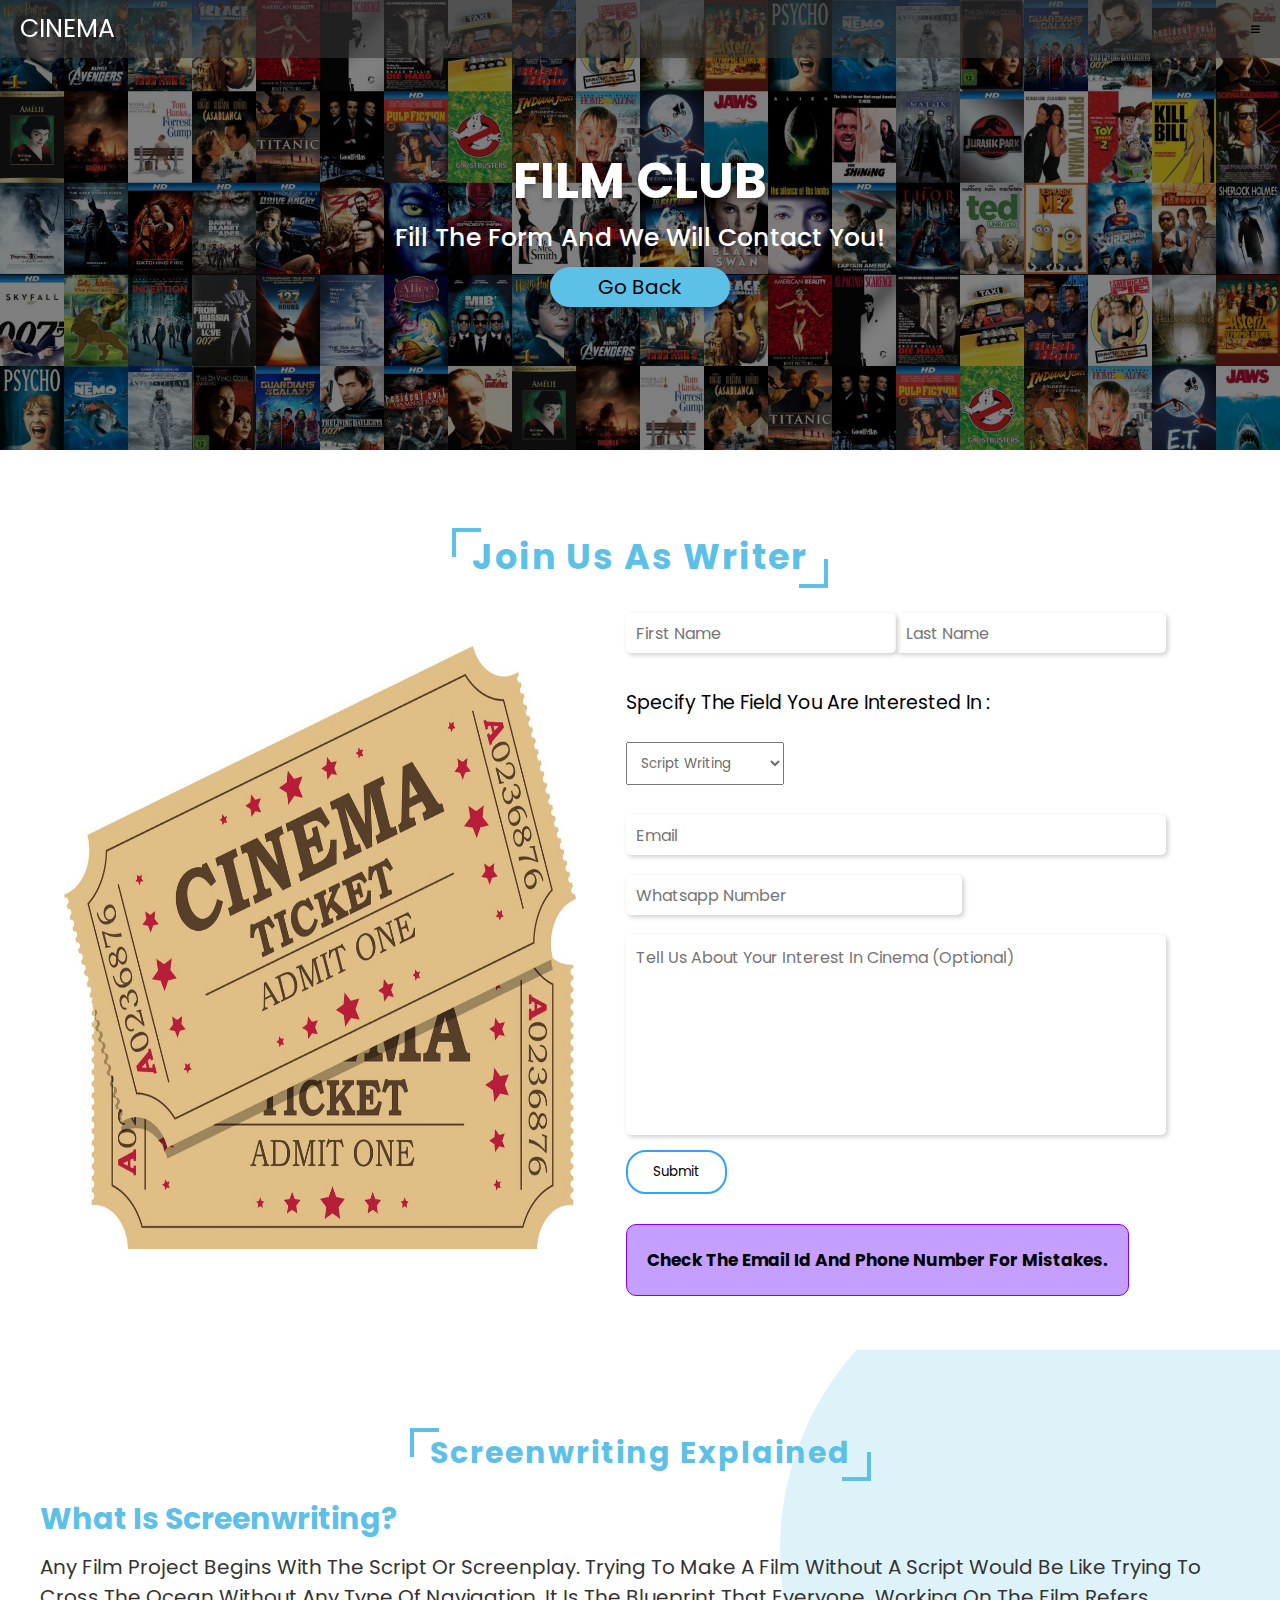
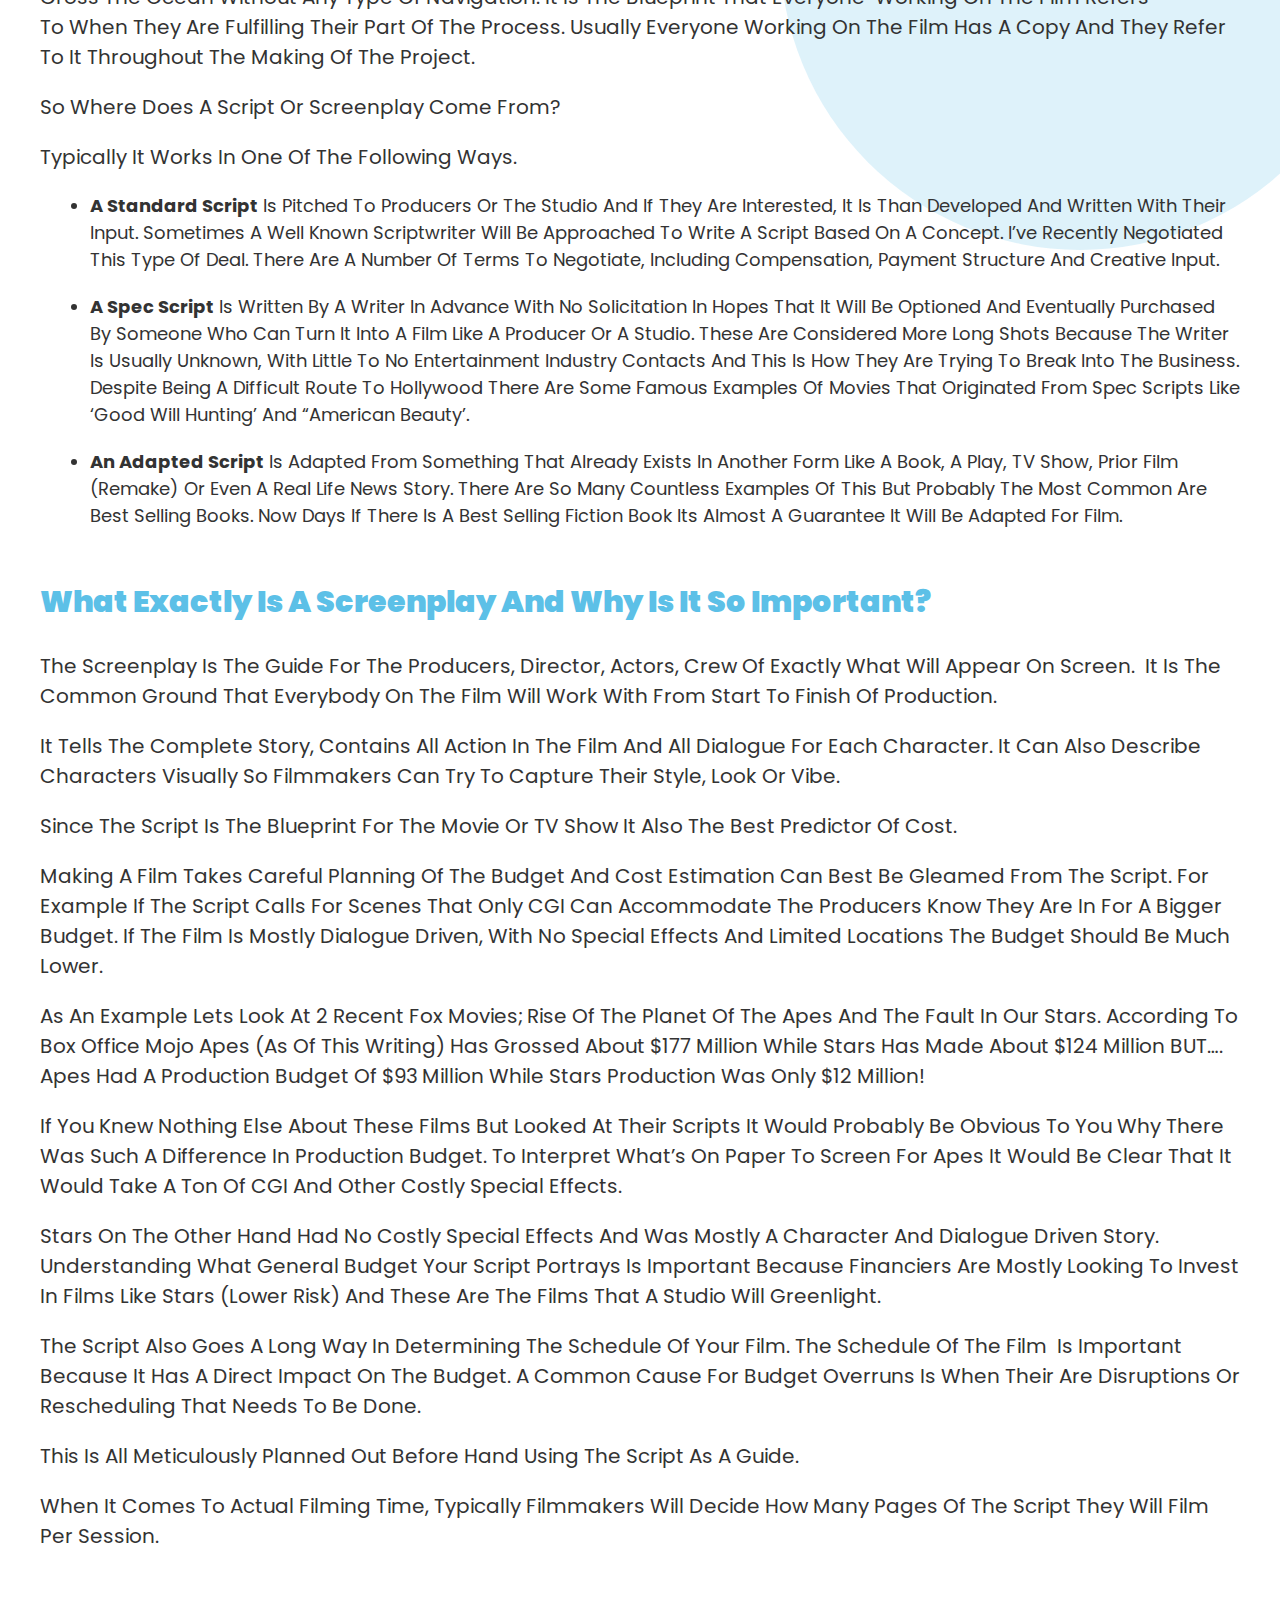
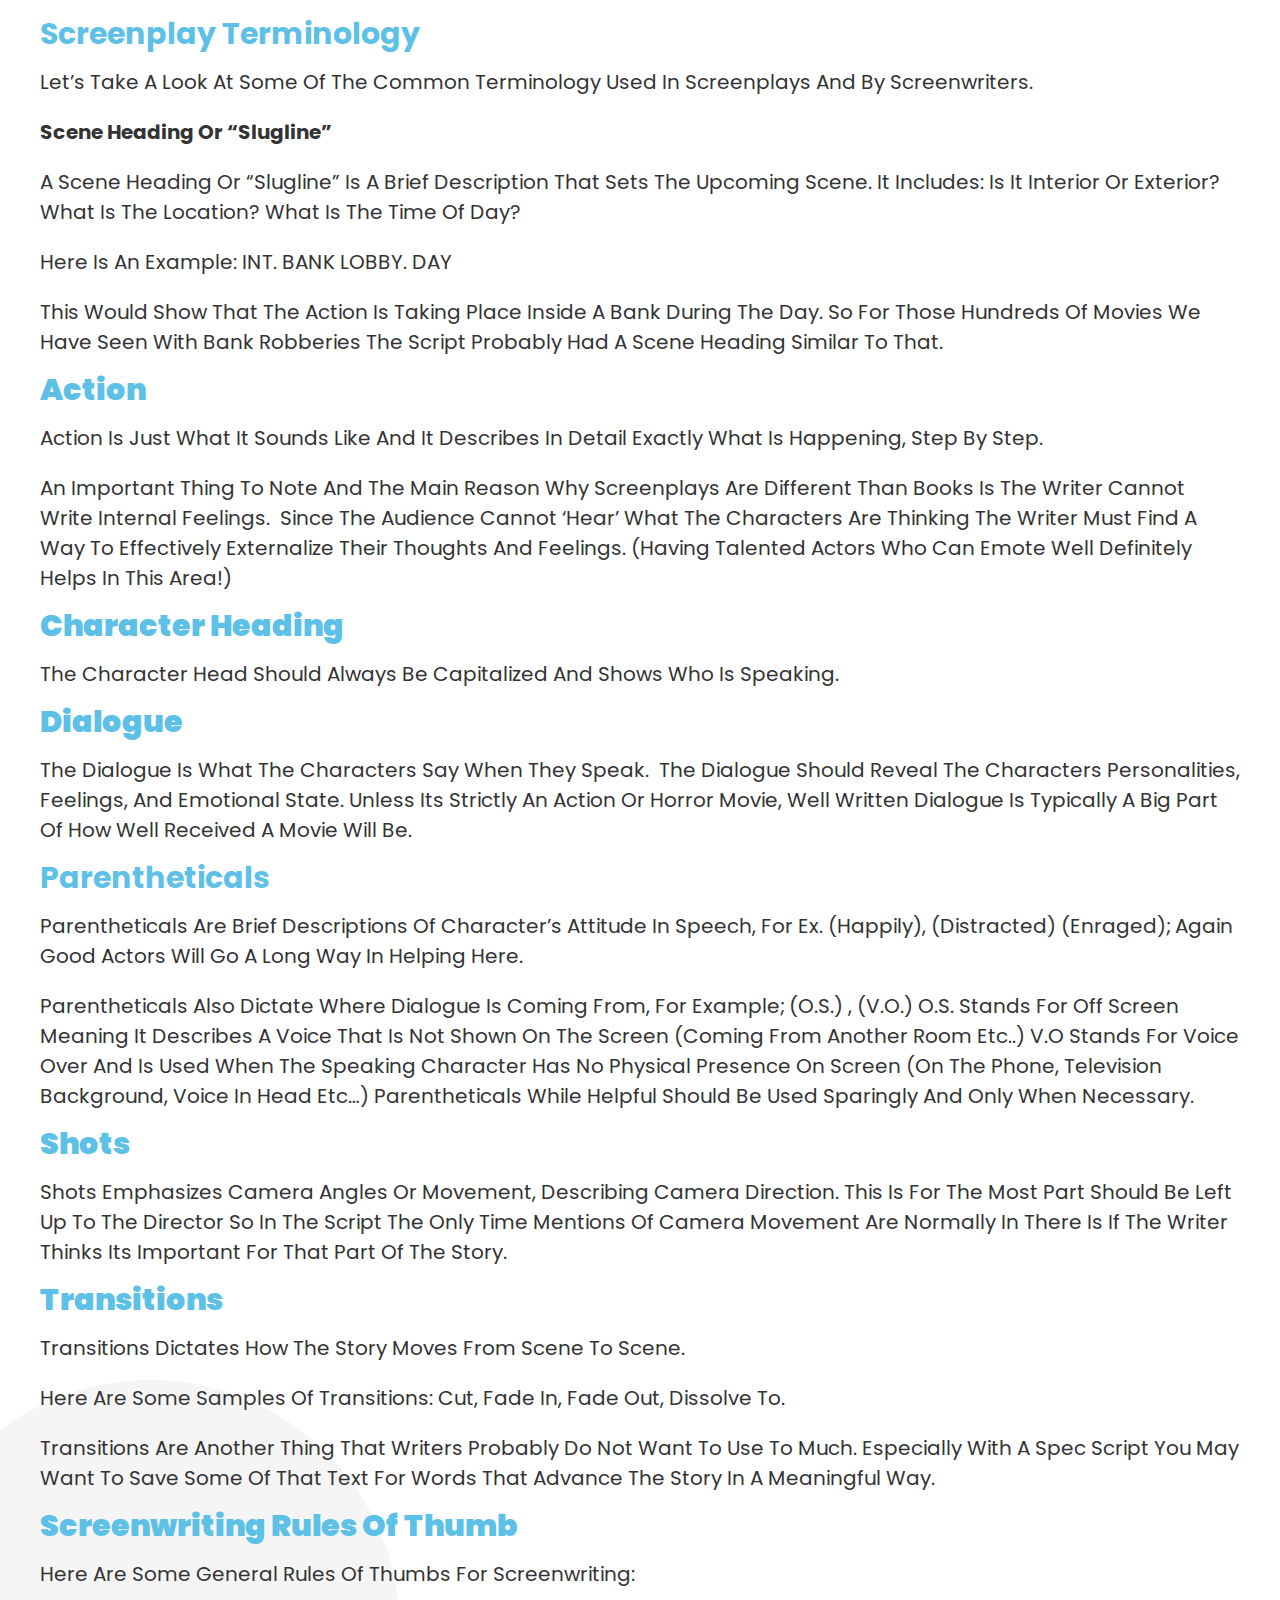
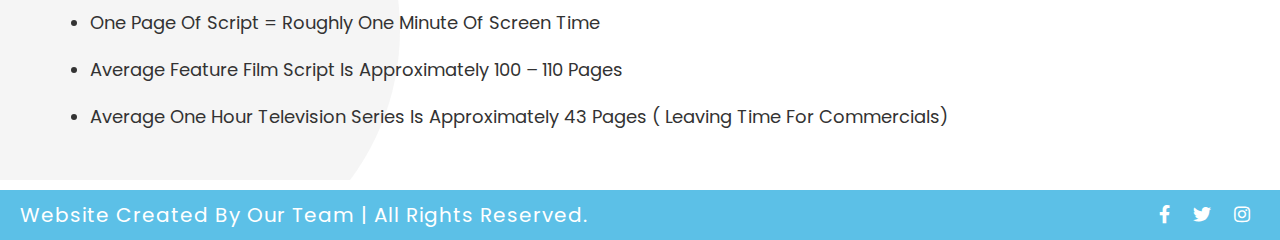
<file: complete website 9/Forms/screenWriting.html>
<!DOCTYPE html>
<html lang="en">
<head>
    <meta charset="UTF-8">
    <meta http-equiv="X-UA-Compatible" content="IE=edge">
    <meta name="viewport" content="width=device-width, initial-scale=1.0">
    <title>Film Club</title>
    <link rel="stylesheet" href="https://cdnjs.cloudflare.com/ajax/libs/font-awesome/5.15.1/css/all.min.css">
    <link
      rel="shortcut icon"
      type="image/png"
      href="https://www.freeiconspng.com/uploads/action-icon-16.png"
    />
    <link rel="stylesheet" href="../style.css">
</head>
<body>
    <header class="header1">

        <a href="#" class="logo">CINEMA</a>
        
        
        <div class="fas fa-bars"></div>
        
        
        
        
        
        </header>
    <section class="home1" >
        <h1 class="banner">FILM CLUB</h1>
        <h3 class="slogan">Fill the form and we will contact you!</h3>
        <a href="../index.html#service"><button>Go back </button></a>
        
    </section>
    <!-- contact section starts  -->

<section id="contact" class="contact">

    <h1 class="heading">join us as Writer</h1>
    
    
    <div class="row">
    
      <div class="image">
        <img src="../images/cinema ticket2.jpg" alt="">
      </div>
    
      <div class="form-container">
        <form action="https://docs.google.com/forms/u/1/d/e/1FAIpQLSev-lCwlsXMlEmmB6mqq49FB_IXPUbBSHsftehOW_bvni6zfA/formResponse" method="POST" name="google-forms" id="sheetdb-form" onsubmit="return validateForm();">
          <div id="form_alerts"></div>
          <div class="inputBox">
            <input id="name" type="text" placeholder="first name" name="entry.1954949721">
            <input type="text" placeholder="last name" name="entry.977281436">
          </div>
    
          <p>Specify the field you are interested in :</p>
          <div>
            <select name="entry.893154288" id="options" required>
              <option value="Select" selected disabled>Select</option>
              <option value="Acting">Acting</option>
              <option value="Direction" >Direction</option>
              <option value="Script Writing" selected>Script Writing</option>
              <option value="Cinematography">Cinematography</option>
              <option value="Music Direction">Music Direction</option>
            </select>
          </div>
    
          <input id="email" type="email" placeholder="Email" name="emailAddress">
          <script>
            function validateEmail () {
    
              var email = document.getElementById('email').value;
              if(email.length == 0) {
                alert("Email can't be blank") ;//Validation Message
                return false;
    
              }
    
              if(!email.match(/^[A-Za-z\._\-[0-9]*[@][A-Za-z]*[\.com][a-z]{2,4}$/)) {
                alert("Please enter a correct email address") ;//Validation Message
                return false;
    
              }
            }  
          </script>
          <input id="phone" type="text" placeholder="Whatsapp Number" name="entry.333544665">
          
          <textarea name="entry.2038142069" id="" cols="30" rows="10" placeholder="Tell us about your interest in cinema (Optional)" ></textarea>
          
          <button onclick="return validateForm();"type="submit">Submit</button>
          
          
        </form>
        <h4>Check the Email id and Phone Number for mistakes. </h4>
      </div>
    
    </div>
    
    </section>

    <section id="about" class="about1">

      <h1 class="heading" id="head1">Screenwriting Explained</h1>
      
      <div class="row">
      
        <div class="content">
          <h3>What is Screenwriting?</h3>

          <div class="elementor-widget-container">
            
            <div class="screen">
              <p>
                Any film project begins with the script or screenplay. Trying to make a film
                without a script would be like trying to cross the ocean without any type of
                navigation. It is the blueprint that
                <span>everyone&nbsp;</span> working on
                the film refers to&nbsp;when they are fulfilling their part of the process.
                Usually everyone working on the film has a copy and they refer to it
                throughout the making of the project.
              </p>
              <p>So where does a script or screenplay come from?</p>
              <p>Typically it works in one of the following ways.</p>
              <ul>
                <li>
                  <strong>A Standard Script</strong> is pitched to Producers or the Studio
                  and if they are interested, it is than developed and written with their
                  input. Sometimes a well known scriptwriter will be approached to write a
                  script based on a concept. I’ve recently negotiated this type of deal.
                  There are a number of terms to negotiate, including compensation, payment
                  structure and creative input.
                </li>
              </ul>
              <ul>
                <li>
                  <strong>A Spec Script</strong> is written by a writer in advance with no
                  solicitation&nbsp;in hopes that it will be optioned and eventually
                  purchased by someone who can turn it into a film like a producer or a
                  studio. These are considered more long shots because the writer is usually
                  unknown, with little to no entertainment industry contacts and this is how
                  they are trying to break into the business. Despite being a difficult
                  route to Hollywood there are some famous examples of movies that
                  originated from spec scripts like ‘Good Will Hunting’ and “American
                  Beauty’.
                </li>
              </ul>
              <ul>
                <li>
                  <strong>An Adapted Script</strong> is adapted from something that already
                  exists in another form like a book, a play, TV show, prior film (remake)
                  or even a real life news story. There are so many countless examples of
                  this but probably the most common are best selling books. Now days if
                  there is a best selling fiction book its almost a guarantee it will be
                  adapted for film.
                </li>
              </ul>
            </div>
            
            <h3>
              <strong>What exactly is a Screenplay and why is it so important?</strong>
            </h3>
            <div><strong>&nbsp;</strong></div>
            <p>
              The screenplay is the guide for the Producers, Director, Actors, Crew of
              exactly what will appear on screen.&nbsp; It is the common ground that
              everybody on the film will work with from start to finish of production.
            </p>
            <p>
              It tells the complete story, contains all action in the film and all
              dialogue for each character. It can also describe characters visually so
              filmmakers can try to capture their style, look or vibe.
            </p>
            <p>
              Since the script is the&nbsp;blueprint for the movie or TV show it also the
              best predictor of cost.
            </p>
            <p>
              Making a film takes careful planning of the budget and cost estimation can
              best be gleamed from the script. For example if the script calls for scenes
              that only CGI can accommodate the producers know they are in for a bigger
              budget. If the film is mostly dialogue driven, with no special effects and
              limited locations the budget should be much lower.
            </p>
            <p>
              As an example lets look at 2 recent Fox movies; Rise of the Planet of the
              Apes and The Fault in our Stars. According to Box Office Mojo
              <a
                
                >Apes</a
              >
              (as of this writing) has grossed about $177 million while
              <a
                
                >Stars</a
              >
              has made about $124 million BUT…. Apes had a production budget of $93
              million while Stars production was only $12 million!
            </p>
            <p>
              If you knew nothing else about these films but looked at their scripts it
              would probably be obvious to you why there was such a difference in
              production budget. To interpret what’s on paper to screen for Apes it would
              be clear that it would take a ton of CGI and other costly special effects.
            </p>
            <p>
              Stars on the other hand had no costly special effects and was mostly a
              character and dialogue driven story. Understanding what general budget your
              script portrays is important because financiers are mostly looking to invest
              in films like Stars (lower risk) and these are the films that a studio will
              greenlight.
            </p>
            <p>
              The script also goes a long way in determining the schedule of your film.
              The schedule of the film&nbsp; is important because it has a direct impact
              on the budget. A common cause for budget overruns is when their are
              disruptions or rescheduling that needs to be done.
            </p>
            <p>
              This is all meticulously planned out before hand using the script as a
              guide.
            </p>
            <p>
              When it comes to actual filming time, typically filmmakers will decide how
              many pages of the script they will film per session.
            </p>
            <p>&nbsp;</p>
            <h3>Screenplay Terminology</h3>
            <p>
              Let’s take a look at some of the common terminology used in screenplays and
              by screenwriters.
            </p>
            <p><strong>Scene Heading or “Slugline”</strong></p>
            <p>
              A scene heading or “slugline” is a brief description that sets the upcoming
              scene. It includes: is it Interior or Exterior? What is the Location? What
              is the Time of Day?
            </p>
            <p>Here is an example: INT. BANK LOBBY. DAY</p>
            <p>
              This would show that the action is taking place inside a bank during the
              day. So for those hundreds of movies we have seen with bank robberies the
              script probably had a scene heading similar to that.
            </p>
            <h3><strong>Action</strong></h3>
            <p>
              Action is just what it sounds like and it describes in detail exactly what
              is happening, step by step.
            </p>
            <p>
              An important thing to note and the main reason why screenplays are different
              than books is the writer cannot write internal feelings.&nbsp; Since the
              audience cannot ‘hear’ what the characters are thinking the writer must find
              a way to effectively externalize their thoughts and feelings. (having
              talented actors who can emote well definitely helps in this area!)
            </p>
            <h3><strong>Character Heading</strong></h3>
            <p>
              The character head should always be capitalized and shows who is speaking.
            </p>
            <h3><strong>Dialogue</strong></h3>
            <p>
              The dialogue is what the characters say when they speak.&nbsp; The dialogue
              should reveal the characters personalities, feelings, and emotional state.
              Unless its strictly an action or horror movie, well written dialogue is
              typically a big part of how well received a movie will be.
            </p>
            <h3>Parentheticals</h3>
            <p>
              Parentheticals are brief descriptions of character’s attitude in speech, for
              ex. (happily), (distracted) (enraged); again good actors will go a long way
              in helping here.
            </p>
            <p>
              Parentheticals also dictate where dialogue is coming from, for example;
              (O.S.) , (V.O.) O.S. stands for Off screen meaning it describes a voice that
              is not shown on the screen (coming from another room etc..) V.O stands for
              Voice Over and is used when the speaking character has no physical presence
              on screen (on the phone, television background, voice in head etc…)
              Parentheticals while helpful should be used sparingly and only when
              necessary.
            </p>
            <h3><strong>Shots</strong></h3>
            <p>
              Shots emphasizes camera angles or movement, describing camera direction.
              This is for the most part should be left up to the director so in the script
              the only time mentions of camera movement are normally in there is if the
              writer thinks its important for that part of the story.
            </p>
            <h3><strong>Transitions</strong></h3>
            <p>Transitions dictates how the story moves from scene to scene.</p>
            <p>
              Here are some samples of transitions: Cut, Fade in, Fade out, Dissolve to.
            </p>
            <p>
              Transitions are another thing that writers probably do not want to use to
              much. Especially with a spec script you may want to save some of that text
              for words that advance the story in a meaningful way.
            </p>
            <div class="screen">
              <h3><b>Screenwriting</b><strong>&nbsp;rules of thumb</strong></h3>
            <p>Here are some general rules of thumbs for screenwriting:</p>
            <ul>
              <li>One page of script = roughly one minute of screen time</li>
              <li>Average feature film script is approximately 100 – 110 pages</li>
              <li>
                Average one hour television series is approximately 43 pages ( leaving
                time for commercials)
              </li>
            </ul>
            </div>
          
      
      </div>
    
      </section>

      <section class="footer">

        <h1>Website created by our team | All rights reserved.</h1>
        
        <div class="icons">
          <a href="#" class="fab fa-facebook-f"></a>
          <a href="#" class="fab fa-twitter"></a>
          <a href="#" class="fab fa-instagram"></a>
        </div>
        
        </section>
    <!-- contact section ends -->
    <script src="https://cdnjs.cloudflare.com/ajax/libs/jquery/3.5.1/jquery.min.js"></script>
    
</body>
</html>
</file>
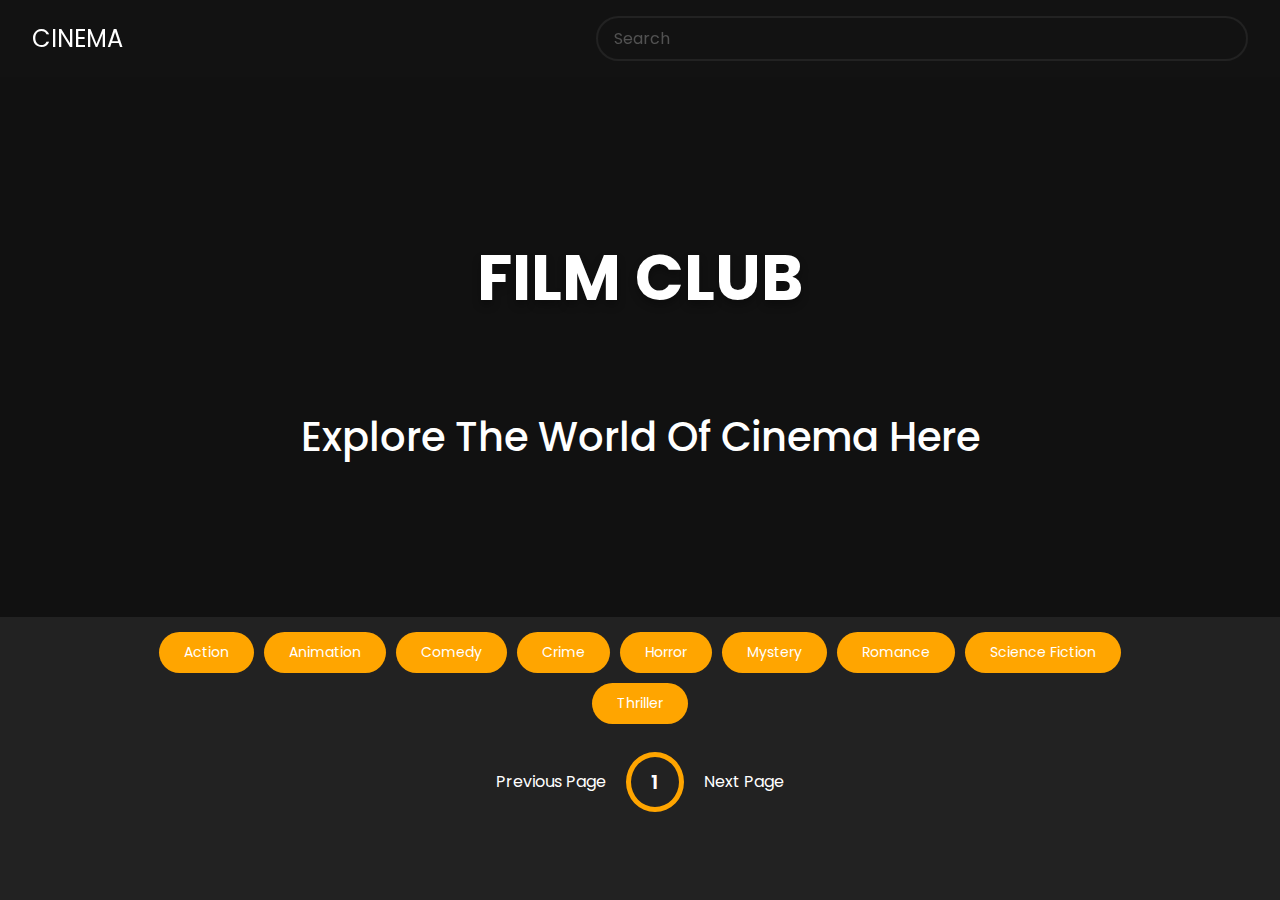
<file: complete website 9/Movie app/home-page.html>
<!DOCTYPE html>
<html lang="en">
<head>
    <meta charset="UTF-8">
    <meta name="viewport" content="width=device-width, initial-scale=1.0">
    <link rel="stylesheet" href="home-page.css">
    <title>Film Club</title>
    
    <link
      rel="shortcut icon"
      type="image/png"
      href="https://www.freeiconspng.com/uploads/action-icon-16.png"
    />
</head>
<body>
    
    <header>
        <a href="home-page.html" class="logo">CINEMA</a>
        <form  id="form">
            <input type="text" placeholder="Search" id="search" class="search">
        </form>
    </header>
    <section class="home">
        <h1 class="banner">FILM CLUB</h1>
        <h3 class="slogan">Explore The World Of Cinema Here</h3>
        
    </section>
    <div id="tags"></div>
    
    <div id="myNav" class="overlay">

        <!-- Button to close the overlay navigation -->
        <a href="javascript:void(0)" class="closebtn" onclick="closeNav()">&times;</a>
      
        <!-- Overlay content -->
        <div class="overlay-content" id="overlay-content"></div>
        
        <a href="javascript:void(0)" class="arrow left-arrow" id="left-arrow">&#8656;</a> 
        
        <a href="javascript:void(0)" class="arrow right-arrow" id="right-arrow" >&#8658;</a>

      </div>
    <main id="main"></main>
    <div class="pagination">
        <div class="page" id="prev">Previous Page</div>
        <div class="current" id="current">1</div>
        <div class="page" id="next">Next Page</div>

    </div>
    
    <script src="script.js"></script>
    
</body>
</html>
</file>
<file: complete website 9/style.css>
@import url('https://fonts.googleapis.com/css2?family=Poppins:ital,wght@0,200;0,300;0,400;0,500;1,100;1,200;1,300;1,400;1,500&display=swap');

:root{
  --color:#5cc0e7;
}

*{
  font-family: 'Poppins', sans-serif;
  margin:0; padding:0;
  box-sizing: border-box;
  text-transform: capitalize;
  transition: all .2s linear;
  text-decoration: none;
  scroll-behavior: smooth;
}

html{
  font-size: 62.5%;
}

body{
  overflow-x: hidden;
}

html::-webkit-scrollbar{
  width:1.3rem;
}

html::-webkit-scrollbar-track{
  background:#000;
}

html::-webkit-scrollbar-thumb{
  background:var(--color);
}

.heading{
  margin: 2rem;
  padding-top: 6rem;
  display: inline-block;
  font-size: 3.5rem;
  color:var(--color);
  position: relative;
  letter-spacing: .2rem;
}

.heading::before, .heading::after{
  content: '';
  position: absolute;
  height: 2.5rem;
  width: 2.5rem;
  border-top:.4rem solid var(--color);
  border-left:.4rem solid var(--color);
}

.heading::before{
  top:5.8rem; left: -2rem;
}

.heading::after{
  bottom:-.5rem; right: -2rem;
  transform: rotate(180deg);
}

.btn{
  outline: none;
  border: none;
  border-radius: 5rem;
  background: var(--color);
  color:#fff;
  cursor: pointer;
  height:3.5rem;
  width: 15rem;
  font-size: 1.7rem;
  box-shadow: 0 .2rem .5rem rgba(0,0,0,.3);
}

.btn:hover{
  letter-spacing: .1rem;
  opacity: .8;
}


.header{
  display: flex;
  align-items: center;
  justify-content: space-between;
  width: 100%;
  padding:1rem 2rem;
  position: fixed;
  top:0; left: 0;
  z-index: 100;
}

.header .logo{
  font-size: 2.5rem;
  color:#fff;
}

.header .logo i{
  padding:0 .5rem;
}

.header .navbar ul{
  list-style-type: none;
  display: flex;
  align-items: center;
  justify-content: space-around;
}

.header .navbar ul li{
  margin:0 1.5rem;
}

.header .navbar ul li a{
  font-size: 2rem;
  color:#fff;
}

.header .navbar ul li a:hover{
  color:#ccc;
}

.header .fa-bars{
  color:#fff;
  cursor: pointer;
  font-size: 3rem;
  display: none;
}
header .navbar a.active,
header .navbar a:hover{
    background: rgb(0, 0, 0);
    color:#fff;
    border-radius: 20px;
    padding: 7px 15px;
    box-shadow: 0 .5rem 1rem rgba(0,0,0,.1);
}

header.sticky{
  color: var(--blue);
  background:#fff;
  box-shadow: 0 .5rem 1rem rgba(0,0,0,.1);
}

.header1{
  display: flex;
  align-items: center;
  justify-content: space-between;
  width: 100%;
  background: rgba(51, 51, 51, 0.603);
  padding:1rem 2rem;
  position: fixed;
  top:0; left: 0;
  z-index: 100;
}

.header1 .logo{
  font-size: 2.5rem;
  color:#fff;
}
.home{
  min-height: 100vh;
  width: 100vw;
  background:rgba(0,0,0,0.5)url(./images/bg-3.jpg);
  display: flex;
  background-size: cover;
  background-blend-mode: darken;
  align-items: center;
  justify-content: center;
  flex-flow: column;
  text-align: center;
  padding:0 1rem;
  position: relative;
  overflow: hidden !important;
}

.home .banner{
  color:#fff;
  font-size: 5rem;
  text-shadow: 0 .3rem .5rem rgba(0,0,0,.3);
}

.home .slogan{
  color:rgb(255, 255, 255);
  font-size: 2.5rem;
  font-weight: 500;
}

.home button{
  height: 4rem;
  width: 18rem;
  background:#ffffff;
  color: rgb(0, 0, 0);
  cursor: pointer;
  border:none;
  outline: none;
  margin-top: 1rem;
  font-size: 2rem;
  border-radius: 20px;
  font-weight: 400;
  box-shadow: 0 .3rem .5rem rgba(0,0,0,.3);
}

.home button:hover{
  letter-spacing: .1rem;
}

.home .wave{
  position: absolute;
  bottom: -.5rem;
  left: 0;
  height:9rem;
  width: 100%;
  background: url(wave.png);
  background-size: 100rem 11rem;
  background-repeat: repeat-x;
  animation:waves 10s linear infinite;
}

.home .wave2{
  animation-direction: reverse;
  opacity: .2;
}

.home .wave3{
  animation-duration: 4s;
  opacity: .5;
}

@keyframes waves{
  0%{
    background-position-x: 0;
  }
  100%{
    background-position-x: 100rem;
  }
}

.home .fa-cog{
  position: absolute;
  font-size: 30rem;
  opacity: .15;
  color:#fff;
  animation: rotate 10s linear infinite;
}

.home .nut1{
  top:10%; left: -15rem;
}

.home .nut2{
  bottom:23%; right: -13rem;
  animation-direction: reverse;
}

@keyframes rotate{
  100%{
    transform: rotate(360deg);
  }
}

.home1{
  min-height: 50vh;
  width: 100vw;
  background:rgba(0,0,0,0.5)url(./images/bg-3.jpg);
  display: flex;
  background-size: cover;
  background-blend-mode: darken;
  align-items: center;
  justify-content: center;
  flex-flow: column;
  text-align: center;
  padding:0 1rem;
  position: relative;
  overflow: hidden !important;
}

.home1 .banner{
  color:#fff;
  font-size: 5rem;
  text-shadow: 0 .3rem .5rem rgba(0,0,0,.3);
}

.home1 .slogan{
  color:rgb(255, 255, 255);
  font-size: 2.5rem;
  font-weight: 500;
}
.home1 button{
  height: 4rem;
  width: 18rem;
  background:#5cc0e7;
  color: rgb(0, 0, 0);
  cursor: pointer;
  border:none;
  outline: none;
  margin-top: 1rem;
  font-size: 2rem;
  border-radius: 20px;
  font-weight: 400;
  box-shadow: 0 .3rem .5rem rgba(0,0,0,.3);
}

.home1 button:hover{
  letter-spacing: .1rem;
}
.about{
  min-height: 100vh;
  width: 100vw;
  text-align: center;
  position: relative;
  overflow: hidden;
  
}

.about .row{
  display: flex;
  align-items: center;
  justify-content: space-around;
  padding:0 4rem;
}

.about .row .content{
  text-align: left;
}

.about .row .image img{
  width: 40vw;
}

.about .row .content h3{
  font-size: 3rem;
  color: var(--color);
}

.about .row .content p{
  font-size: 2rem;
  color: #333;
  padding:1rem 0;
}
.about .btn{
  margin-bottom: 40px;
}
.about::before, .about::after{
  content: '';
  position: absolute;
  z-index: -1;
  opacity:.2;
  border-radius: 50%;
}

.about::before{
  height:50rem;
  width:50rem;
  background:#ccc;
  bottom:-10rem; left:-10rem;
}

.about::after{
  height:60rem;
  width:60rem;
  background:var(--color);
  top:-10rem; right:-10rem;
}

.service{
  width: 100vw;
  text-align: center;
}

.service .row{
  margin:2rem 0;
  padding:0 2rem;
  display: flex;
  align-items: center;
  justify-content: center;
}

.service .row .image img{
  width:50vw;
  height:65vh;
}

.service .row .content{
  text-align: left;
  padding:0 3rem;
}

.service .row .content h3{
  font-size: 3rem;
  color:var(--color);
}

.service .row .content p{
  font-size: 2rem;
  color:#333;
  padding:1rem 0;
}

.team{
  min-height: 100vh;
  width:100vw;
  text-align: center;
  background-color: #222;
  
}

.team .heading{
  color:#fff;
}

.team .heading::before, .team .heading::after{
  border-color:#fff;
}

.team .row{
  display: flex;
  align-items: center;
  justify-content: center;
  flex-wrap: wrap;
}

.team .row .card{
  height:35rem;
  width:25rem;
  background:#fff;
  text-align: center;
  margin:7rem 2rem;
  position: relative;
  overflow: hidden;
  -webkit-box-reflect: below .2rem linear-gradient(transparent 70%, #0004);
}
.team .row .card:nth-child(3){
  height: 40rem;
  width: 30rem;
}

.team .row .card .image{
  margin:1rem 0;
  padding-top: 4rem;
}

.team .row .card .image img{
  height:13rem;
  width:13rem;
  border-radius: 50%;
  border:.5rem solid #fff;
  box-shadow: 0 0 .5rem rgba(0,0,0,.3);
  object-fit: cover;
}

.team .row .card .info h3{
  font-size: 2rem;
  color:#333;
}

.team .row .card .info span{
  font-size: 1.8rem;
  color:var(--color);
}

.team .row .card .info .icons a{
  margin-top: 4rem;
  padding:0 1rem;
  font-size: 2rem;
  color:#333;
}

.team .row .card .info .icons a:hover{
  color:var(--color);
}

.team .row .card::before, .team .row .card::after{
  content: '';
  position: absolute;
  border-radius: 50%;
  height:15rem;
  width:15rem;
  z-index: -1;
}

.team .row .card::before{
  background:var(--color);
  top:-3rem; right: -4rem;
}

.team .row .card::after{
  background:#ccc;
  bottom:-3rem; left: -4rem;
}

.contact{
  min-height: 100vh;
  width: 100vw;
  text-align: center;
}

.contact .row{
  display: flex;
  align-items: center;
  justify-content: center;
}

.contact .row .image img{
  height: 67vh;
  width:40vw;
}
.contact .row select{
  padding: 10px;
  margin-bottom: 20px ;
  color: rgb(107, 105, 105);
}
.contact .row button{
  padding: 10px 25px;
  text-decoration: none;
  border: 2px solid rgb(48, 162, 255);
  background: transparent;
  border-radius: 20px;
}
.contact .row h4{
  padding: 22px 20px;
  font-size: 17px;
  border-radius: 10px;
  margin-top: 30px;
  border: 1px solid rgb(132, 0, 255);
  display: inline-block;
  background: rgba(139, 66, 255, 0.507);
}
.contact .row button:hover{
  background: rgb(48, 162, 255);
}

.contact .row .form-container{
  width: 50%;
  text-align: left;
  padding:0 5rem;
}
.contact p{
  font-size: 19px;
  padding-top: 25px;
  padding-bottom: 25px;
}
.contact #field-select{
  padding: 10px;
  margin: 15px;
}
.contact .row .form-container input, textarea{
  outline: none;
  border:none;
  height:4rem;
  background: none;
  border-radius: .5rem;
  box-shadow: .2rem .2rem .5rem rgba(0,0,0,.2);
  padding:0 1rem;
  margin:1rem 0;
  font-size: 1.6rem;
}

.contact .row .form-container .inputBox{
  width: 100%;
  display: flex;
  justify-content: space-between;
}

.contact .row .form-container .inputBox input[type="text"]{
  width: 60%;
}

.contact .row .form-container input[type="email"]{
  width: 100%;
  text-transform: none;
}

.contact .row .form-container textarea{
  width: 100%;
  height:20rem;
  padding:1rem; 
  resize: none;
}

.contact .row .form-container input[type="submit"]{
  background-color: var(--color);
  color:#fff;
  cursor: pointer;
  height:4rem; 
  width: 10rem;;
}

.contact .row .form-container input[type="submit"]:hover{
  opacity: .8;
}

.suggestions {
  background: #222;
  min-height: 100vh;
  width:100vw;
  text-align: center;
}
.suggestions .box-container{
  display: flex;
  align-items: center;
  justify-content: center;
  flex-wrap: wrap;
}
.suggestions .box-container .box{
  flex:1 1 30rem;
  height:45rem;
  overflow: hidden;
  position: relative;
  margin:3rem;
  box-shadow: 0 .3rem .5rem #000;
}

.suggestions .box-container .box img{
  height: 100%;
  width: 100%;
  object-fit: cover;
}
.suggestions .box-container .box .info{
  padding:2rem;
  width:100%;
  position: absolute;
  bottom:-100%; left:0;
  background:rgba(0,0,0,.7);
}
.suggestions .box-container .box:hover .info{
  bottom: 0;
}
.suggestions .box-container .box .info h3{
  font-size: 3rem;
  color:#fff;
  padding-bottom: .5rem;
}
.suggestions .box-container .box .info span{
  font-size: 2rem;
  color:var(--color);
}
.suggestions .box-container .box .info .stars i{
  font-size: 2rem;
  color:orange;
  padding:1rem .1rem;
}
.suggestions .box-container .box .info p{
  font-size: 1.5rem;
  color:#ccc;
  padding:.5rem 0;
}
.suggestions a{
  padding: 6px;
  
}
.faq{
  min-height: 100vh;
  width: 100vw;
  text-align: center;
  padding:0 2rem;
}
.search{
  min-height: 100vh;
  width: 100vw;
  text-align: center;
  
  
  padding-bottom: 3rem;
}
.search h3{
  font-weight: 500;
  
}
.search .row{
  display: flex;
  align-items: center;
  justify-content: center;
  flex-wrap: wrap;
}
.search .row .image{
  flex:1 1 40rem;
  padding: 2rem 0;
  text-align: center;
}
.search .row .image img{
  height:70rem;
  width: 55rem;
}
.search .row .content{
  flex:1 1 70rem;
}
.search .row .content h3{
  font-size: 4.5rem;
  color:#555;
}
.search .row .content p{
  font-size: 2.2rem;
  color:#666;
  padding:2rem 4rem;
  
}
.search .row .content p:nth-child(3){
  margin-bottom: 20px;
}
.search a{
  font-size: 20px;
  color: rgb(247, 247, 247);
  margin-top: 20px;
  padding: 10px 20px;
}
.faq .row{
  display: flex;
  align-items: center;
  justify-content: center;
  padding:0 2rem;
}

.faq .row .image img{
  height:80vh;
  width:50vw;
}

.faq .row .accordion-container{
  width: 50%;
  text-align: left;
}

.faq .row .accordion-container .accordion .accordion-header{
  background-color: var(--color);
  margin:1rem 0;
  box-shadow: .1rem .1rem .3rem rgba(0,0,0,.3);
  cursor: pointer;
}

.faq .row .accordion-container .accordion .accordion-header span{
  display: inline-block;
  text-align: center;
  height:4rem;
  width:5rem;
  line-height: 4rem;
  font-size: 2rem;
  background:#fff;
  color:#333;
  clip-path: polygon(0% 0%, 75% 0%, 100% 50%, 75% 100%, 0% 100%);
}

.faq .row .accordion-container .accordion .accordion-header h3{
  display: inline;
  color: #fff;
  font-weight: 400;
  padding-left: .5rem;
  font-size: 1.5rem;
}

.faq .row .accordion-container .accordion .accordion-body{
  padding:1rem;
  color:#444;
  box-shadow: .1rem .1rem .3rem rgba(0,0,0,.3);
  font-size: 1.3rem;
  
}

.faq .row .accordion-container .accordion:hover .accordion-body{
  
  display: block;
}

.footer{
  width:100%;
  display: flex;
  align-items: center;
  justify-content: space-between;
  padding:1rem 2rem;
  margin-top: 1rem;
  background:var(--color);
}

.footer h1{
  color:#fff;
  letter-spacing: .1rem;
  font-weight: 400;
}

.footer .icons a{
  color:#fff;
  font-size: 1.8rem;
  padding:0 1rem;
}


#movies img, #movie img{
  width:100%;
}

.about1{
  min-height: 100vh;
  width: 100vw;
  text-align: center;
  position: relative;
  overflow: hidden;
  
}

.about1 .row{
  display: flex;
  align-items: center;
  justify-content: space-around;
  padding:0 4rem;
}

.about1 .row .content{
  text-align: left;
}

.about1 .row .image img{
  width: 40vw;
}

.about1 .row .content h3{
  font-size: 3rem;
  color: var(--color);
}

.about1 .heading{
  margin: 2rem;
  padding-top: 6rem;
  display: inline-block;
  font-size: 3.5rem;
  color:var(--color);
  position: relative;
  letter-spacing: .2rem;
}

.about1 #head1{
  margin: 2rem;
  padding-top: 6rem;
  display: inline-block;
  font-size: 3rem;
  color:var(--color);
  position: relative;
  letter-spacing: .2rem;
}

.about1 .heading::before, .heading::after{
  content: '';
  position: absolute;
  height: 2.5rem;
  width: 2.5rem;
  border-top:.4rem solid var(--color);
  border-left:.4rem solid var(--color);
}

.about1 .heading::before{
  top:5.8rem; left: -2rem;
}

.about1 .heading::after{
  bottom:-.5rem; right: -2rem;
  transform: rotate(180deg);
}
.about1 .row .content p{
  font-size: 2rem;
  color: #333;
  padding:1rem 0;
}

.about1 .row .content li{
  font-size: 1.8rem;
  color: #333;
  padding:1rem 0;
  margin-left: 50px;
}

.about1::before, .about1::after{
  content: '';
  position: absolute;
  z-index: -1;
  opacity:.2;
  border-radius: 50%;
}

.about1::before{
  height:50rem;
  width:50rem;
  background:#ccc;
  bottom:-10rem; left:-10rem;
}

.about1::after{
  height:60rem;
  width:60rem;
  background:var(--color);
  top:-10rem; right:-10rem;
}

.about1 .screen{
  margin-bottom: 40px;
}

.about1 .screen1{
  margin-bottom: 90px;
}

@media(min-width:960px){
  #movies .col-md-3 .well{
    height: 390px;
  }

  #movies .col-md-3 img{
    height:240px;
  }
}





.loader-wrapper {
  width: 100%;
  height: 100%;
  position: absolute;
  top: 0;
  left: 0;
  background-color: #24373f;
  display:flex;
  justify-content: center;
  align-items: center;
}
.loader {
  display: inline-block;
  width: 30px;
  height: 30px;
  position: relative;
  border: 4px solid #Fff;
  animation: loader 1.5s infinite ease;
}
.loader-inner {
  vertical-align: top;
  display: inline-block;
  width: 100%;
  background-color: #fff;
  animation: loader-inner 1.5s infinite ease-in;
}
@keyframes loader {
  0% { transform: rotate(0deg);}
  25% { transform: rotate(180deg);}
  50% { transform: rotate(180deg);}
  75% { transform: rotate(360deg);}
  100% { transform: rotate(360deg);}
}
@keyframes loader-inner {
  0% { height: 0%;}
  25% { height: 0%;}
  50% { height: 100%;}
  75% { height: 100%;}
  100% { height: 0%;}
}






/* media queries  */

@media (max-width:1390px){
  .contact{
    padding-bottom: 50px;
  }
  .suggestions .box-container .box .info p{
    font-size: 13px;
    color:#ccc;
    padding:15px 0;
  }
  .suggestions a{
    font-size: 14px;
  }
  .search .row .content{
    flex:1 1 45rem;
  }
  .search .row .content h3{
    font-size: 40px;
  }
  .search .row .content p{
    font-size: 2rem;
    color:#666;
    padding:2rem 2.5rem;
    
  }
  .search .row .image img{
    height:55rem;
    width: 45rem;
  }
  .team .row .card{
    height:30rem;
    width:20rem;
    background:#fff;
    text-align: center;
    margin:7rem 2rem;
    position: relative;
    overflow: hidden;
    -webkit-box-reflect: below .2rem linear-gradient(transparent 70%, #0004);
  }
  .team .row .card .image img{
    height:13rem;
    width:13rem;
    border-radius: 50%;
    border:.5rem solid #fff;
    box-shadow: 0 0 .5rem rgba(0,0,0,.3);
    object-fit: cover;
  }
  
  .team .row .card .info h3{
    font-size: 1.6rem;
    color:#333;
  }
  
  .team .row .card .info span{
    font-size: 1.7rem;
    color:var(--color);
  }
  
  .team .row .card .info .icons a{
    margin-top: 2.5rem;
    padding:0 1rem;
    font-size: 1.5rem;
    color:#333;
  }
}

@media (max-width:768px){

  html{
    font-size: 50%;
  }

  .header .fa-bars{
    display: block;
  }

  .header .navbar{
    position: fixed;
    top:-120%; left: 0;
    height: auto;
    width: 100%;
    background-color: #fff;
    z-index: 1000;
    border-top: .1rem solid rgba(0,0,0,.3);
  }

  .header .navbar ul{
    height: 100%;
    width: 100%;
    flex-flow: column;
  }

  .header .navbar ul li{
    margin:1rem 0;
  }

  .header .navbar ul li a{
    color: #444;
    font-size: 2.4rem;
  }

  .header .navbar ul li a.active{
    color: rgb(255, 255, 255);
    font-size: 2.4rem;
  }


  .header .navbar ul li:hover{
    background: rgb(0, 0, 0);
    border-radius: 20px;
    font-size: 2.4rem;
  }


  .header .fa-times{
    transform: rotate(180deg);
  }

  .header .nav-toggle{
    top:5.8rem;
  }

  .home .banner{
    font-size: 4rem;
    
  }

  .home .slogan{
    font-size: 1.7rem;
    
    
  }
  .home a{
    margin-bottom: 90px;
  }

  .about .row{
    flex-flow: column-reverse;
    padding:0 2rem;
  }

  .about .row .image img{
    width: 90vw;
  }

  .service .row{
    flex-flow: column-reverse;
  }

  .service .row:nth-child(even){
    flex-flow: column;
  }

  .service .row .image img{
    width: 100vw;
    height: 70vw;
  }

  .service .row .content{
    padding:0;
  }

  .contact .row{
    flex-flow: column;
  }

  .contact .row .image img{
    width: 80vw;
    height: 70vw;
  }

  .contact .row .form-container{
    width: 100%;
    padding:4rem 3rem;
  }
  .search .row .image img{
    height: auto;
    width:90%;
  }
  
  .search .row .content h3{
    font-size: 3.5rem;
    font-weight: 400;
    color:#333;
  }
  .search a{
    font-size: 20px;
    padding: 10px 25px;
  }
  .faq{
    padding:0;
  }

  .faq .row{
    padding:0 1rem;
    flex-flow: column;
  }

  .faq .row .image img{
    height: 78vw;
    width:90vw;
  }

  .faq .row .accordion-container{
    width:100%;
  }
  .home1{
    min-height: 40vh;
    width: 100vw;
    background:rgba(0,0,0,0.5)url(./images/bg-3.jpg);
    display: flex;
    background-size: cover;
    background-blend-mode: darken;
    align-items: center;
    justify-content: center;
    flex-flow: column;
    text-align: center;
    padding:0 1rem;
    position: relative;
    overflow: hidden !important;
  }
  
  .home1 .banner{
    color:#fff;
    font-size: 3.5rem;
    text-shadow: 0 .3rem .5rem rgba(0,0,0,.3);
  }
  
  .home1 .slogan{
    color:rgb(255, 255, 255);
    font-size: 2.5rem;
    font-weight: 500;
  }

}

@media (max-width:550px){
  .footer{
    flex-flow: column;
  }
  .footer h1{
    text-align: center;
  }
  .footer .icons{
    padding:2rem 0;
  }
}
@media (max-width:1000px) {
  html{
    font-size: 50%;
  }

  .header .fa-bars{
    display: block;
  }

  .header .navbar{
    position: fixed;
    top:-120%; left: 0;
    height: auto;
    width: 100%;
    background-color: #fff;
    z-index: 1000;
    border-top: .1rem solid rgba(0,0,0,.3);
  }

  .header .navbar ul{
    height: 100%;
    width: 100%;
    flex-flow: column;
  }

  .header .navbar ul li{
    margin:1rem 0;
  }

  .header .navbar ul li a{
    color: #444;
    font-size: 2.4rem;
  }

  .header .navbar ul li a.active{
    color: rgb(255, 255, 255);
    font-size: 2.4rem;
  }


  .header .navbar ul li:hover{
    background: rgb(0, 0, 0);
    border-radius: 20px;
    font-size: 2.4rem;
  }


  .header .fa-times{
    transform: rotate(180deg);
  }

  .header .nav-toggle{
    top:5.8rem;
  }

}
</file>
<file: complete website 9/Movie app/home-page.css>
@import url('https://fonts.googleapis.com/css2?family=Poppins:wght@200;400;700&display=swap');

*{
    box-sizing: border-box;
    scroll-behavior: smooth;
}

:root{
    --primary-color:#222;
    --secondary-color: #ffd000;
}

body{
    background-color: var(--primary-color);
    font-family: 'Poppins', sans-serif;
    margin: 0;
    overflow-x: hidden;
}

html::-webkit-scrollbar{
    width:1.3rem;
  }
  
  html::-webkit-scrollbar-track{
    background:#000;
  }
  
  html::-webkit-scrollbar-thumb{
    background:orange;
  }
header{
    display: flex;
    align-items: center;
    justify-content: space-between;
    width: 100%;
    padding:1rem 2rem;
    position:sticky;
    top:0; left: 0;
    z-index: 100;
    background-color: #00000071;
}
header .logo{
    font-size: 1.5rem;
    color:#fff;
    text-decoration: none;
  }
.search{
    background-color: transparent;
    border: 2px solid var(--primary-color);
    padding:0.5rem 1rem;
    margin-right: 300px;
    width: 100%;
    border-radius: 50px;
    font-size: 1rem;
    color:#fff;
    font-family: inherit;
}

.search:focus{
    outline:0;
    background-color: var(--primary-color);
}

.search::placeholder{
    color: #525252;
}

main{
    display:flex;
    flex-wrap: wrap;
    justify-content: center;
}

.movie {
    width: 300px;
    margin: 1rem;
    border-radius: 5px;
    box-shadow: 0.2px 4px 5px rgba(0,0,0,0.1);
    background-color: var(--secondary-color);
    position:relative;
    overflow: hidden;
}


.movie img{
    width:100%;
}

.movie-info{
    color:#eee;
    display: flex;
    align-items: center;
    justify-content: space-between;
    padding: 0.5rem 1rem 1rem;
    letter-spacing: 0.5px;
}

.movie-info h3{
    margin-top: 0;
    color: #333;
}

.movie-info span{
    background-color: var(--primary-color);
    padding: 0.25rem 0.5rem;
    border-radius: 3px;
    font-weight: bold;
}

.movie-info span.green{
    color:lightgreen;
}

.movie-info span.orange{
    color:orange;
}

.movie-info span.red{
    color:red;
}

.overview{
    position:absolute;
    left:0;
    right:0;
    bottom:0;
    background-color: #fff;
    padding: 1rem;
    max-height: 100%;
    transform:translateY(101%);
    transition:transform 0.3s ease-in;
}

.movie:hover .overview{
    transform:translateY(0)
}
.home{
    min-height: 60vh;
    width: 100vw;
    background:rgba(0,0,0,0.5)url(https://bingeflix.in/wp-content/uploads/2021/03/Netflix-Background.jpg);
    display: flex;
    background-size: cover;
    background-blend-mode: darken;
    align-items: center;
    justify-content: center;
    flex-flow: column;
    text-align: center;
    padding:0 1rem;
    position: relative;
    overflow: hidden !important;
  }
  
  .home .banner{
    color:#fff;
    font-size: 4rem;
    text-shadow: 0 .3rem .5rem rgba(0,0,0,.3);
  }
  
  .home .slogan{
    color:rgb(255, 255, 255);
    font-size: 2.5rem;
    font-weight: 500;
  }
  
  .home button{
    height: 4rem;
    width: 18rem;
    background:#fff;
    color: #444;
    cursor: pointer;
    border:none;
    outline: none;
    margin-top: 1rem;
    font-size: 2rem;
    border-radius: 20px;
    font-weight: 400;
    box-shadow: 0 .3rem .5rem rgba(0,0,0,.3);
  }
  
  .home button:hover{
    letter-spacing: .1rem;
  }
#tags{
    width:80%;
    display:flex;
    flex-wrap: wrap;
    justify-content: center;
    align-items: center;
    margin: 10px auto;
}

.tag{
    font-size: 14px;
    color:white;
    padding:10px 25px;
    background-color: orange;
    border-radius: 50px;
    margin:5px;
    display:inline-block;
    cursor: pointer;
}

.tag.highlight{
    background-color: red;
}
.no-results{
    color:white;
}

.pagination{
    display:flex;
    margin:10px 30px;
    align-items: center;
    justify-content: center;
    color:white;
}

.page{
    padding:20px;
    cursor:pointer;
}

.page.disabled{
    cursor:not-allowed;
    color:grey;
}

.current{
    padding: 10px 20px;
    border-radius: 50%;
    border: 5px solid orange;
    font-size: 20px;
    font-weight: 600;
}

.know-more{
    background-color: orange;
    color:white;
    font-size: 16px;
    font-weight: bold;
    border:0;
    border-radius: 50px;
    padding: 10px 20px;
    margin-top: 5px;
}
/* The Overlay (background) */
.overlay {
    /* Height & width depends on how you want to reveal the overlay (see JS below) */   
    height: 100%;
    width: 0;
    position: fixed; /* Stay in place */
    z-index: 1; /* Sit on top */
    left: 0;
    top: 0;
    background-color: rgb(0,0,0); /* Black fallback color */
    background-color: rgba(0,0,0, 0.9); /* Black w/opacity */
    overflow-x: hidden; /* Disable horizontal scroll */
    transition: 0.5s; /* 0.5 second transition effect to slide in or slide down the overlay (height or width, depending on reveal) */
  }
  
  /* Position the content inside the overlay */
  .overlay-content {
    position: relative;
    top: 10%; /* 25% from the top */
    width: 100%; /* 100% width */
    text-align: center; /* Centered text/links */
    margin-top: 30px; /* 30px top margin to avoid conflict with the close button on smaller screens */
  }
  
  /* The navigation links inside the overlay */
  .overlay a {
      margin-top: 30px;
    padding: 8px;
    text-decoration: none;
    font-size: 36px;
    color: #818181;
    display: block; /* Display block instead of inline */
    transition: 0.3s; /* Transition effects on hover (color) */
  }
  
  /* When you mouse over the navigation links, change their color */
  .overlay a:hover, .overlay a:focus {
    color: #f1f1f1;
  }
  
  /* Position the close button (top right corner) */
  .overlay .closebtn {
    position: absolute;
    top: 20px;
    right: 45px;
    font-size: 60px;
  }
  
  .loader-wrapper {
    width: 100%;
    height: 100%;
    position: absolute;
    top: 0;
    left: 0;
    background-color: #242f3f;
    display:flex;
    justify-content: center;
    align-items: center;
  }
  .loader {
    display: inline-block;
    width: 30px;
    height: 30px;
    position: relative;
    border: 4px solid #Fff;
    animation: loader 2s infinite ease;
  }
  .loader-inner {
    vertical-align: top;
    display: inline-block;
    width: 100%;
    background-color: #fff;
    animation: loader-inner 2s infinite ease-in;
  }
  @keyframes loader {
    0% { transform: rotate(0deg);}
    25% { transform: rotate(180deg);}
    50% { transform: rotate(180deg);}
    75% { transform: rotate(360deg);}
    100% { transform: rotate(360deg);}
  }
  @keyframes loader-inner {
    0% { height: 0%;}
    25% { height: 0%;}
    50% { height: 100%;}
    75% { height: 100%;}
    100% { height: 0%;}
  }
  
  /* When the height of the screen is less than 450 pixels, change the font-size of the links and position the close button again, so they don't overlap */
  @media (max-width:768px) {
    
    .movie {
        
        width: 300px;
        margin: 1rem;
        border-radius: 3px;
        box-shadow: 0.2px 4px 5px rgba(0,0,0,0.1);
        background-color: var(--secondary-color);
        position:relative;
        overflow: hidden;
    }
    .home{
        min-height: 40vh;
    }
    .home .banner{
        color:#fff;
        font-size: 2rem;
        text-shadow: 0 .3rem .5rem rgba(0,0,0,.3);
      }
      
      .home .slogan{
        color:rgb(255, 255, 255);
        font-size: 1.5rem;
        font-weight: 500;
      }  
      .overlay a {
      
      margin-top: 50px;
      padding: 8px;
      text-decoration: none;
      font-size: 20px;
      color: #818181;
      display: inline; /* Display block instead of inline */
      transition: 0.3s; /* Transition effects on hover (color) */
    }
    .overlay a:hover, .overlay a:focus {
        color: #f1f1f1;
      }
    .overlay .closebtn {
        position:initial;
        margin-top: 70px;
      font-size: 40px;
      top: 15px;
      right: 35px;
    }
    .overlay-content {
        font-size: 13px;
        
        top: 10%; /* 25% from the top */
        width: 100%; /* 100% width */
        text-align: center; /* Centered text/links */
        margin-top: 30px; /* 30px top margin to avoid conflict with the close button on smaller screens */
    }
    #overlay-content iframe{
        width: 250px;
        

    }
    #overlay-content .dot{
        display: inline-block;
    }
    .tag{
        color:white;
        padding:10px 20px;
        font-size: 10px;
        background-color: orange;
        border-radius: 50px;
        margin:5px ;
        display:inline-block;
        cursor: pointer;
    }
    header{
        display: flex;
        align-items: center;
        justify-content: space-between;
        width: 100%;
        padding:1rem 2rem;
        
        top:0; left: 0;
        z-index: 100;
        background-color: #1b1b1ba8;
    }
    header .logo{
        margin-right: 50px;

        font-size: 20px;
        color:#fff;
        text-decoration: none;
      }
    header .search{
        margin-right: 0px;
        width: 96%;
    }
    .overlay-content {
        position: relative;
        top: 5%; /* 25% from the top */
        width: 100%; /* 100% width */
        text-align: center; /* Centered text/links */
        margin-top: 30px; /* 30px top margin to avoid conflict with the close button on smaller screens */
      }  
  }
  @media (prefers-color-scheme: light) {
      .movie-info h3{
          color: rgb(0, 0, 0);
      }
  }
  @media (max-width:1000px) {
    .movie {
        
        width: 300px;
        margin: 1rem;
        border-radius: 3px;
        box-shadow: 0.2px 4px 5px rgba(0,0,0,0.1);
        background-color: var(--secondary-color);
        position:relative;
        overflow: hidden;
    }
    .home{
        min-height: 40vh;
    }
    .overlay .closebtn {
        position:initial;
        margin-top: 70px;
      font-size: 40px;
      top: 15px;
      right: 35px;
    }
    .home .banner{
        color:#fff;
        font-size: 2rem;
        text-shadow: 0 .3rem .5rem rgba(0,0,0,.3);
      }
      
      .home .slogan{
        color:rgb(255, 255, 255);
        font-size: 1.5rem;
        font-weight: 500;
      }  
      .overlay a {
      
      margin-top: 50px;
      padding: 8px;
      text-decoration: none;
      font-size: 20px;
      color: #818181;
      display: block; /* Display block instead of inline */
      transition: 0.3s; /* Transition effects on hover (color) */
    }
    .overlay .closebtn {
      font-size: 40px;
      top: 15px;
      right: 35px;
    }
    .overlay-content {
        font-size: 13px;
        
        top: 10%; /* 25% from the top */
        width: 100%; /* 100% width */
        text-align: center; /* Centered text/links */
        margin-top: 30px; /* 30px top margin to avoid conflict with the close button on smaller screens */
    }
    #overlay-content iframe{
        width: 250px;
        

    }
    #overlay-content .dot{
        display: inline-block;
    }
    .tag{
        color:white;
        padding:10px 20px;
        font-size: 10px;
        background-color: orange;
        border-radius: 50px;
        margin:5px ;
        display:inline-block;
        cursor: pointer;
    }
    header{
        display: flex;
        align-items: center;
        justify-content: space-between;
        width: 100%;
        padding:1rem 2rem;
        
        top:0; left: 0;
        z-index: 100;
        background-color: #1b1b1ba8;
    }
    header .logo{
        margin-right: 50px;

        font-size: 20px;
        color:#fff;
        text-decoration: none;
      }
    header .search{
        margin-right: 0px;
        width: 96%;
    }
    .overlay-content {
        position: relative;
        top: 5%; /* 25% from the top */
        width: 100%; /* 100% width */
        text-align: center; /* Centered text/links */
        margin-top: 30px; /* 30px top margin to avoid conflict with the close button on smaller screens */
      }
  }


  .embed.hide{
      display: none;
  }

  .embed.show{
      display: inline-block;
  }

  .arrow{
      position: absolute;
      font-size: 40px;
  }

  .arrow.left-arrow{
      top:50%;
      left:5%;
      transform: translateY(-50%);
  }

  
  .arrow.right-arrow{
    top:50%;
    transform: translateY(-50%);
    right:5%;
}

.dots{
    margin-top: 30px;
}

.dots .dot {
    padding: 5px 15px;
    border-radius: 50%;
    border: 5px solid var(--secondary-color);
    color: white;
    font-size: 20px;
    font-weight: 600;
    margin: 5px;
    display: inline-block;
}

.dots .dot.active{
    border-color: orange;
}
</file>
